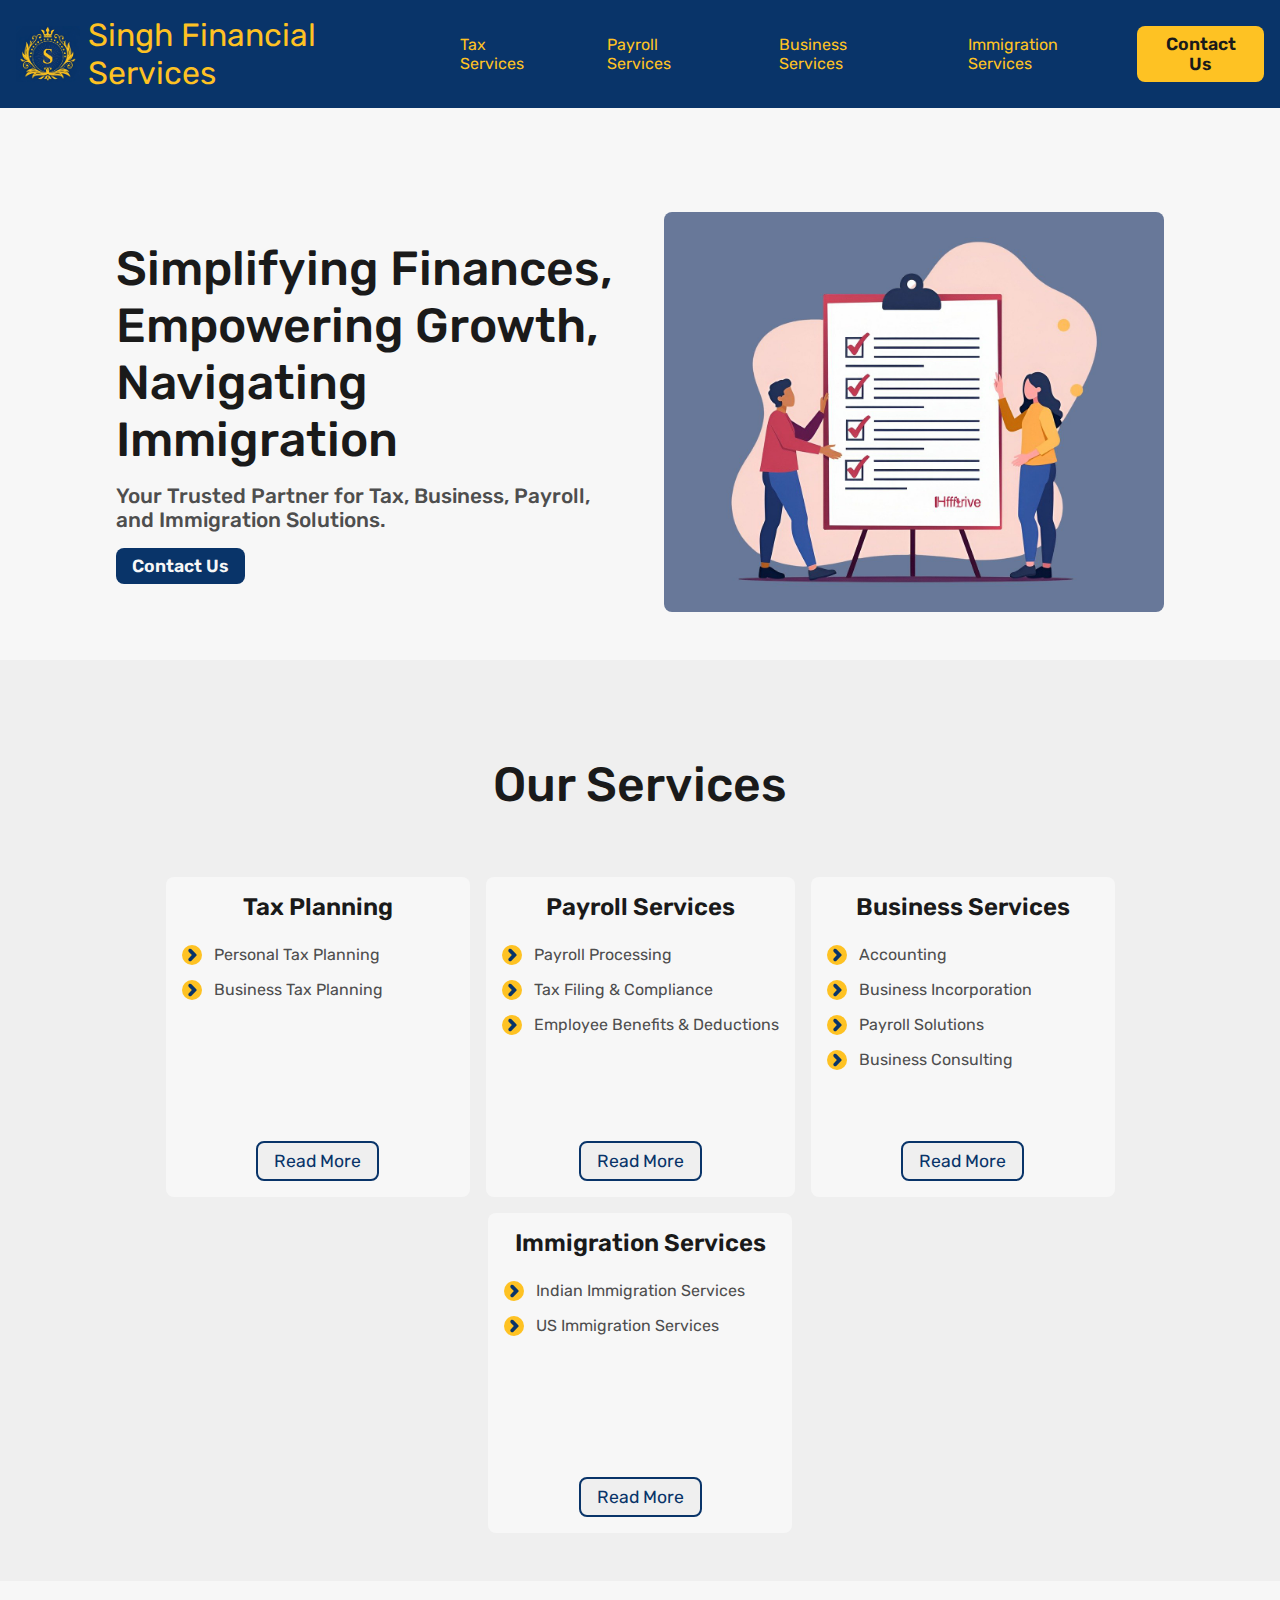
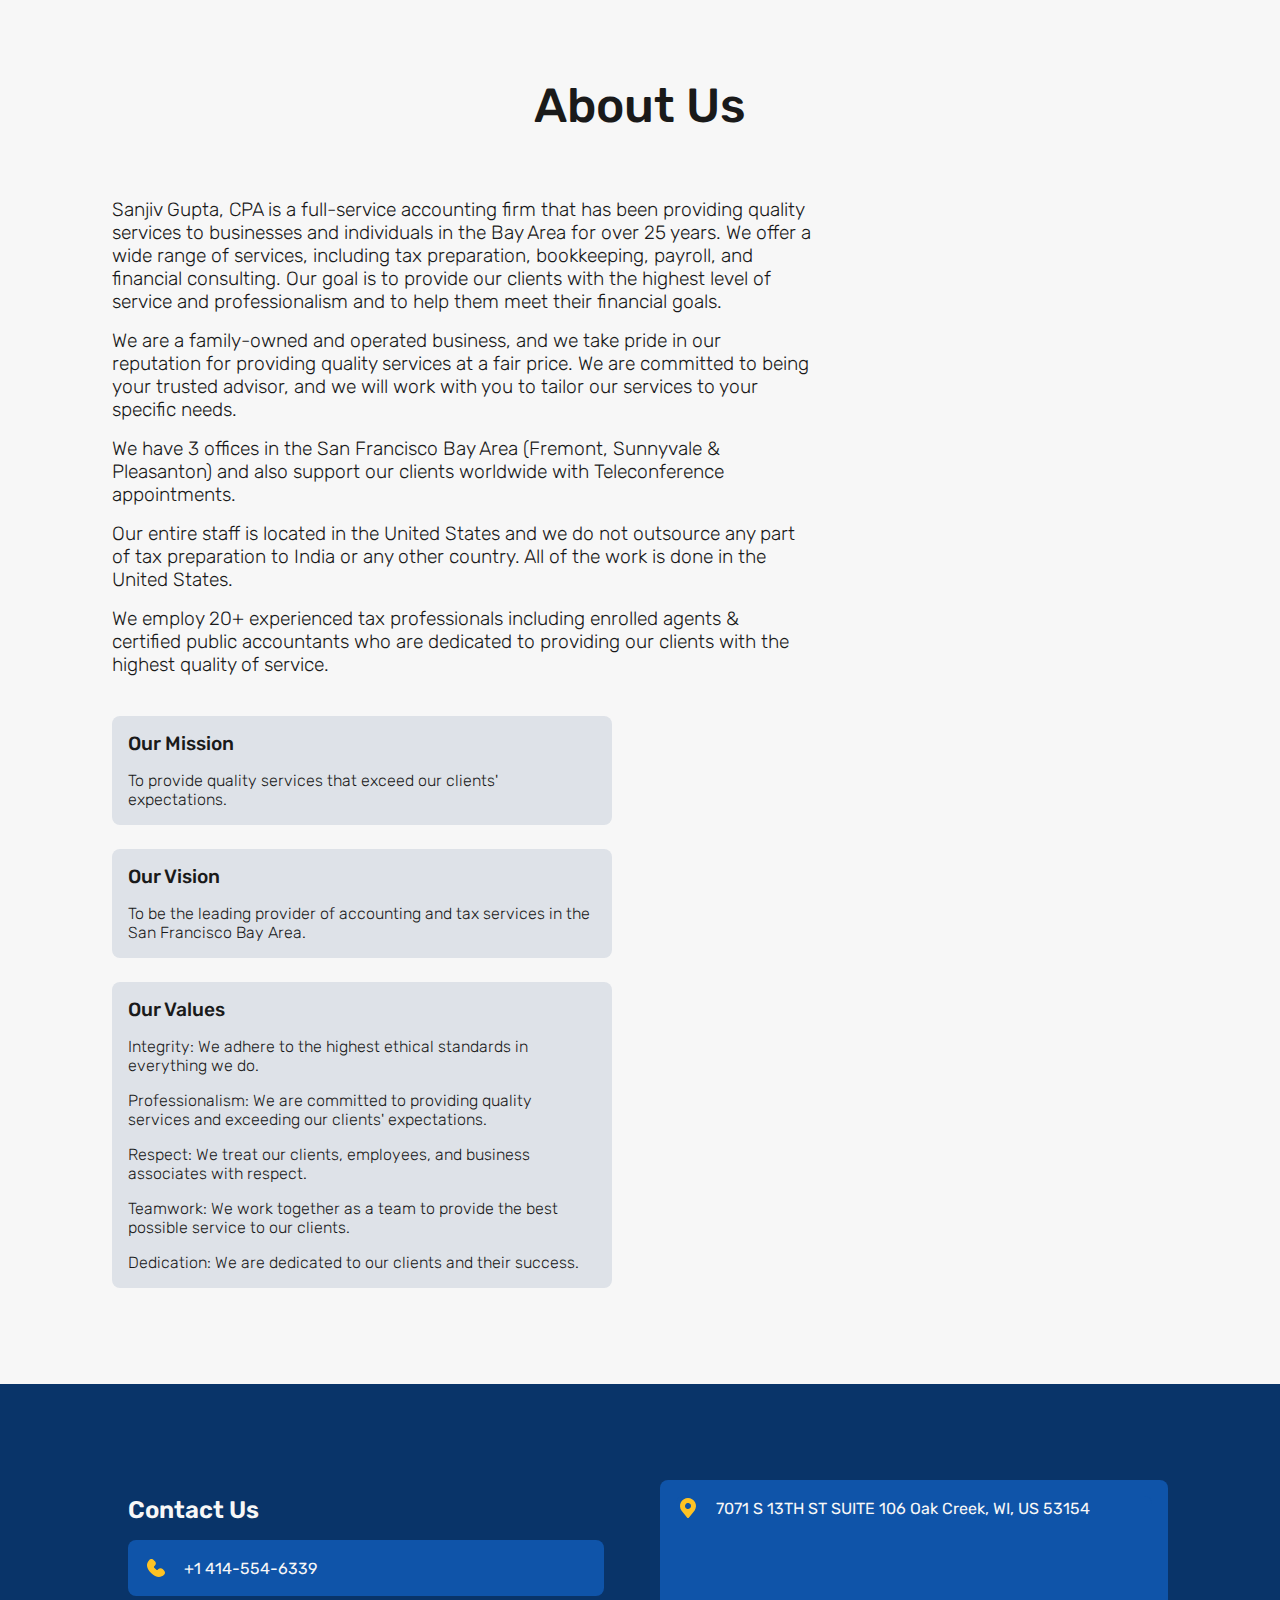
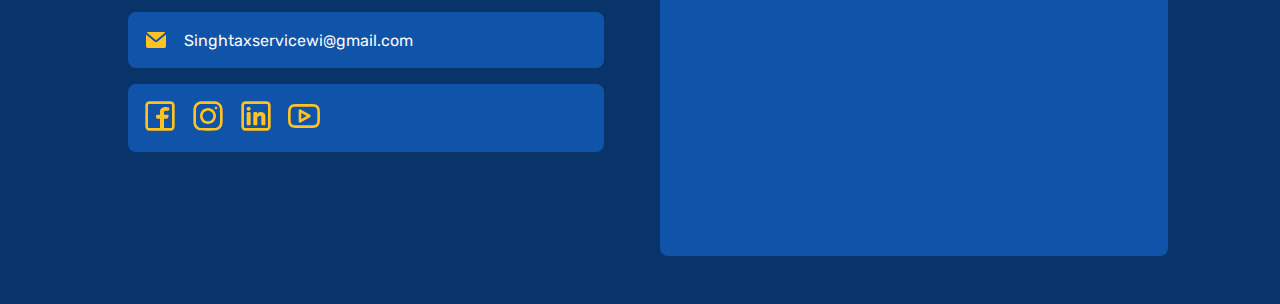
<file: index.html>
<!DOCTYPE html>
<html lang="en">
<head>
    <meta charset="UTF-8">
    <meta name="viewport" content="width=device-width, initial-scale=1.0">
    <link rel="stylesheet" type="text/css" href="./styles/main.css">
    <link rel="stylesheet" type="text/css" href="./styles/navbar.css">
    <link rel="stylesheet" type="text/css" href="./styles/footer.css">
    <link rel="stylesheet" type="text/css" href="./styles/home.css">
    <title>Singh Financial Services</title>
</head>
<body>
    <nav class=" bg-brand-blue flex items-center justify-between p-4">
        <!-- <div class="brand flex items-center">
            <a class="flex items-center gap-2 " href="./index.html">
                <img src="./assets/images/NavbarLogo.png" alt="SFS" class="logo h-full">
                <h1 class="text-brand-yellow">Singh Financial Services</h1>
            </a>
        </div>
        <ul class="pages flex">
            <li><a href="./taxes.html">Tax Services</a></li>
            <li>
                <a href="./payroll.html">Payroll Services</a>
            </li>
            <li><a href="./business.html">Business Services</a></li>
            <li><a href="./immigration.html">Immigration Services</a></li>
        </ul> -->
        <div class="brand flex items-center desktop">
            <a class="flex items-center gap-2" href="./index.html">
                <img src="./assets/images/NavbarLogo.png" alt="SFS" class="logo h-full">
                <h1 class="text-brand-yellow">Singh Financial Services</h1>
            </a>
        </div>
        <div class="hamburger">
            <img src="./assets/images/hamburger.svg" alt="menu">
        </div>
        <ul class="pages flex">
            <li><a href="./taxes.html">Tax Services</a></li>
            <li><a href="./payroll.html">Payroll Services</a></li>
            <li><a href="./business.html">Business Services</a></li>
            <li><a href="./immigration.html">Immigration Services</a></li>
        </ul>
        <div class="contact">
            <a href="#footer"><button class="btn-primary">Contact Us</button></a>
        </div>
    </nav>
    <main class="bg-off-white">
        <section class="">
            <div class="hero">

                <div class="hero-container">
                    <h2>Simplifying Finances, Empowering Growth, Navigating Immigration</h2>
                    <h3>Your Trusted Partner for Tax, Business, Payroll, and Immigration Solutions.</h3>
                    <a href="#footer"><button class="btn-secondary">Contact Us</button></a>
                </div>
                <div class="hero-image">
                    <img src="./assets/1.jpg" alt="hero">
                </div>
            </div>
        </section>
        <section class="bg-light-gray">
            <div class="services">
                <div class="title">
                    <h2>Our Services</h2>
                </div>
                <div class="allServices">
                    <div class="service">
                        <div class="title">
                            <h3>Tax Planning</h3>
                        <div class="description">
                            <div class="point">
                                <img src='./assets/images/pointer.svg' alt=''> <p>Personal Tax Planning</p>
                            </div>
                            <div class="point">
                                <img src='./assets/images/pointer.svg' alt=''> <p>Business Tax Planning</p>
                            </div>
                        </div>
                    </div>
                        <a href="./taxes.html"><button class="btn-outline">Read More</button></a>
                    </div>
                    <div class="service">
                        <div class="title">
                            <h3>Payroll Services</h3>
                        <div class="description">
                            <div class="point">
                                <img src='./assets/images/pointer.svg' alt=''> <p>Payroll Processing</p>
                            </div>
                            <div class="point">
                                <img src='./assets/images/pointer.svg' alt=''> <p>Tax Filing & Compliance</p>
                            </div>
                            <div class="point">
                                <img src='./assets/images/pointer.svg' alt=''><p>Employee Benefits & Deductions</p>
                            </div>
                        </div>
                            
                        </div>
                        <a href="./payroll.html"><button class="btn-outline">Read More</button></a>
                    </div>
                    <div class="service">
                        <div class="title">
                            <h3>Business Services</h3>
                        <div class="description">
                            <div class="point">
                                <img src='./assets/images/pointer.svg' alt=''> <p>Accounting</p>
                            </div>
                            <div class="point">
                                <img src='./assets/images/pointer.svg' alt=''> <p>Business Incorporation</p>
                            </div>
                            <div class="point">
                                <img src='./assets/images/pointer.svg' alt=''> <p>Payroll Solutions</p>
                            </div>
                            <div class="point">
                                <img src='./assets/images/pointer.svg' alt=''> <p>Business Consulting</p>
                            </div>
                        </div>
                    </div>
                    <a href="./business.html"><button class="btn-outline">Read More</button></a>
                    </div>
                    <div class="service">
                        <div class="title">
                            <h3>Immigration Services</h3>
                        <div class="description">
                            <div class="point">
                                <img src='./assets/images/pointer.svg' alt=''> <p>Indian Immigration Services</p>
                            </div>
                            <div class="point">
                                <img src='./assets/images/pointer.svg' alt=''> <p>US Immigration Services</p>
                            </div>
                        </div>
                    </div>
                    <a href="./immigration.html"><button class="btn-outline">Read More</button></a>
                    </div>
                </div>
            </div>
        </section>
        <section>
            <div class="aboutUs">
                <div class="title">
                    <h2>About Us</h2>
                </div>
                <div class="description">   
                    <div class="points">
                        <p class="point">Sanjiv Gupta, CPA is a full-service accounting firm that has been providing quality services to businesses and individuals in the Bay Area for over 25 years. We offer a wide range of services, including tax preparation, bookkeeping, payroll, and financial consulting. Our goal is to provide our clients with the highest level of service and professionalism and to help them meet their financial goals.</p>
                        <p class="point">We are a family-owned and operated business, and we take pride in our reputation for providing quality services at a fair price. We are committed to being your trusted advisor, and we will work with you to tailor our services to your specific needs. </p>
                        <p class="point">We have 3 offices in the San Francisco Bay Area (Fremont, Sunnyvale & Pleasanton) and also support our clients worldwide with Teleconference appointments.</p>
                        <p class="point">Our entire staff is located in the United States and we do not outsource any part of tax preparation to India or any other country. All of the work is done in the United States.</p>
                        <p class="point">We employ 20+ experienced tax professionals including enrolled agents & certified public accountants who are dedicated to providing our clients with the highest quality of service. </p>
                    </div>
                    <div class="statements">
                        <div class="statement">
                            <h5>Our Mission</h5>
                            <p>To provide quality services that exceed our clients' expectations.</p>
                        </div>
                        <div class="statement">
                            <h5>Our Vision</h5>
                            <p>To be the leading provider of accounting and tax services in the San Francisco Bay Area.</p>
                        </div>
                        <div class="statement">
                            <h5>Our Values</h5>
                            <p>Integrity: We adhere to the highest ethical standards in everything we do.</p>
                            <p>Professionalism: We are committed to providing quality services and exceeding our clients' expectations.</p>
                            <p>Respect: We treat our clients, employees, and business associates with respect.</p>
                            <p>Teamwork: We work together as a team to provide the best possible service to our clients.</p>
                            <p>Dedication: We are dedicated to our clients and their success.</p>
                        </div>
                        
                    </div>
                </div>
            </div>
        </section>
        <footer id="footer">
            <div class="footer">
                <div class="left">
                    <h3>Contact Us</h3>
                    <div class="contact-details">
                        <div class="contact-details-phone">
                            <img src="./assets/images/phone.svg" alt="">
                            <p>+1 414-554-6339</p>
                        </div>
                        <div class="contact-details-email">
                            <img src="./assets/images/email.svg" alt="">
                            <p>Singhtaxservicewi@gmail.com</p>
                        </div>
                        <div class="contact-details-social">
                            <a href="https://www.facebook.com/profile.php?id=100046954314841&mibextid=wwXIfr&rdid=v6dQt0nwb8Odt77y&share_url=https%3A%2F%2Fwww.facebook.com%2Fshare%2F1B2xrr4mcH%2F%3Fmibextid%3DwwXIfr"><img src="./assets/images/facebook.svg" alt=""></a>
                            <a href="https://www.instagram.com/singhtaxservice/"><img src="./assets/images/instagram.svg" alt=""></a>
                            <a href=""><img src="./assets/images/linkedin.svg" alt=""></a>
                            <a href=""><img src="./assets/images/youtube.svg" alt=""></a>
                        </div>
                    </div>
                </div>
                <div class="right">
                    <div class="location-details">
                        <div class="location-details-address">
                            <img src="./assets/images/location.svg" alt="">
                            <p>7071 S 13TH ST SUITE 106 Oak Creek, WI, US 53154</p>
                        </div>
                        <div class="location-details-map">
                            <iframe src="https://www.google.com/maps/embed?pb=!1m18!1m12!1m3!1d2917.9650542477143!2d-87.92473502347765!3d43.00007039442745!2m3!1f0!2f0!3f0!3m2!1i1024!2i768!4f13.1!3m3!1m2!1s0x880517586e00cb1b%3A0xc80be79d4dec7f6f!2s2454%20S%209th%20St%20A%2C%20Milwaukee%2C%20WI%2053215%2C%20USA!5e0!3m2!1sen!2sin!4v1736276022218!5m2!1sen!2sin" width="100%" height="300" style="border:0;" allowfullscreen="" loading="lazy" referrerpolicy="no-referrer-when-downgrade"></iframe>
                        </div>
                    </div>
                </div>
            </div>
        </footer>
    </main>
    <script src="./script.js"></script>
</body>
</html>
</file>
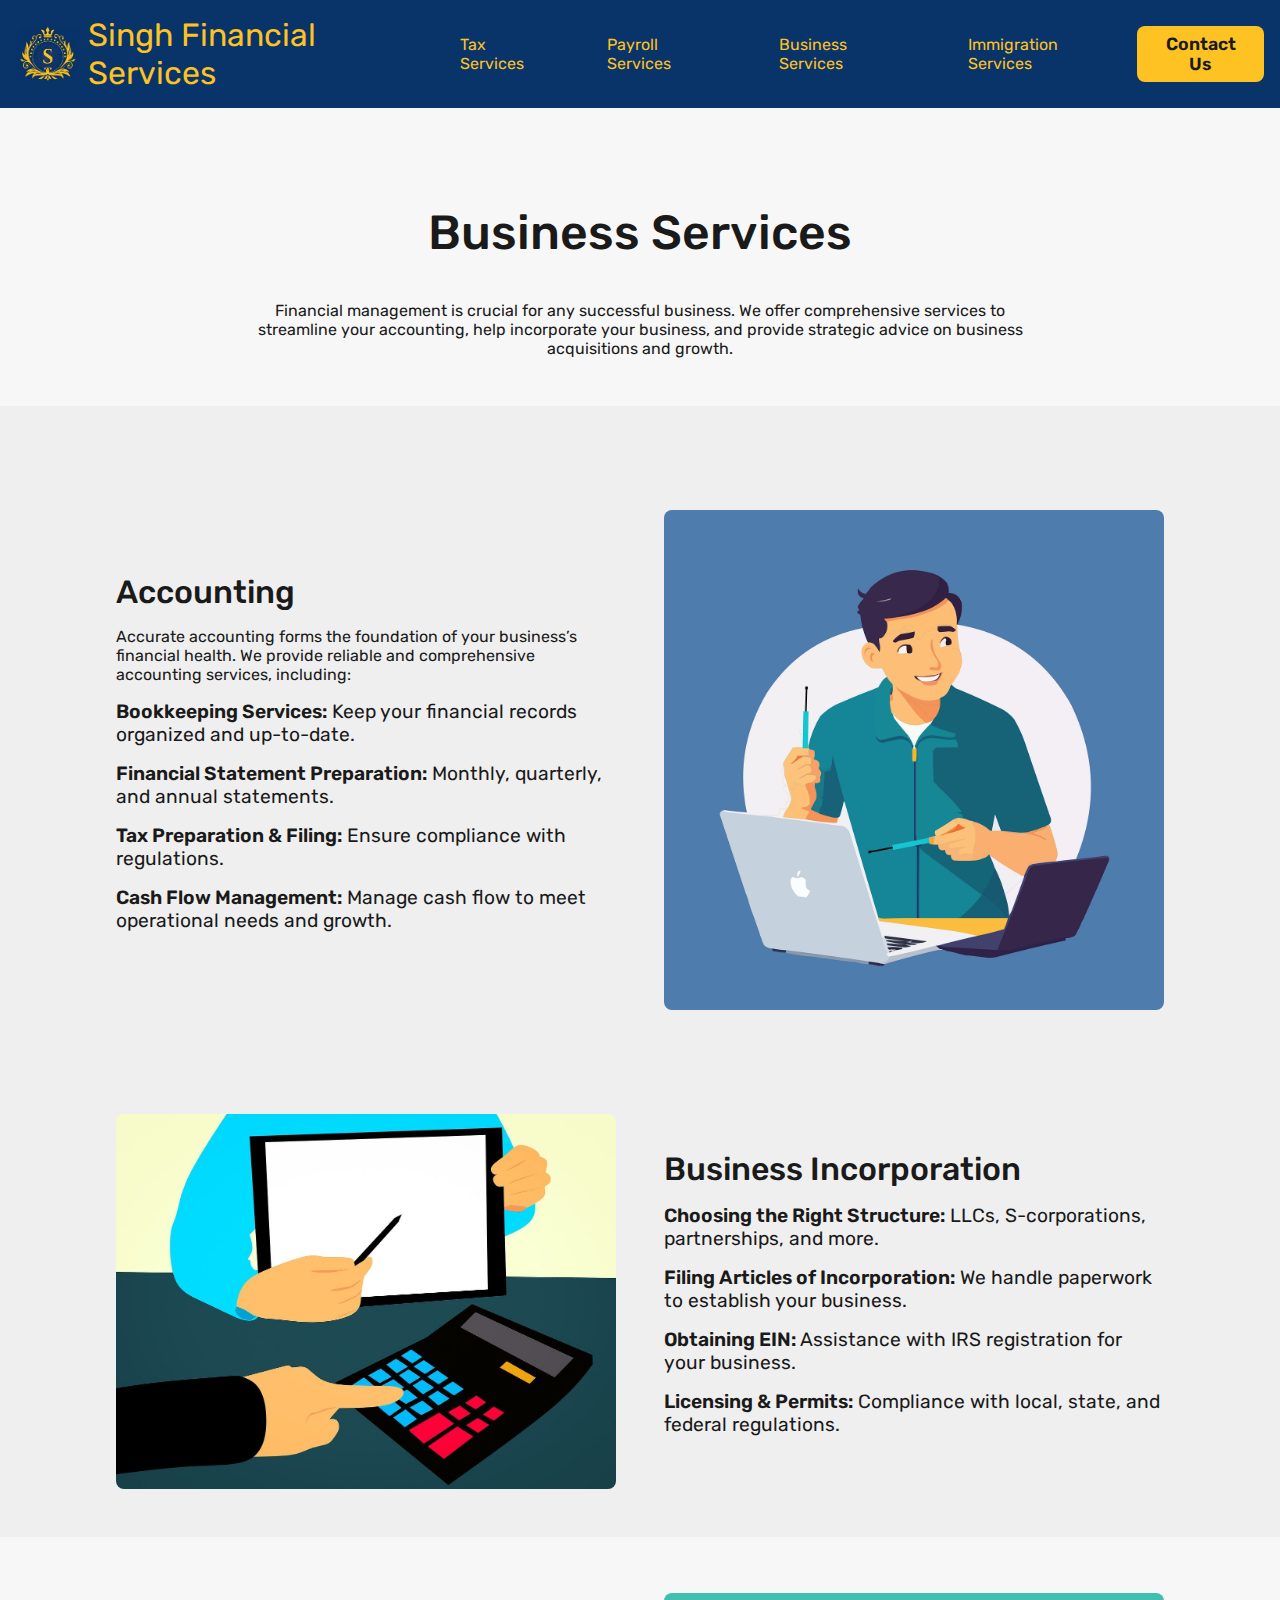
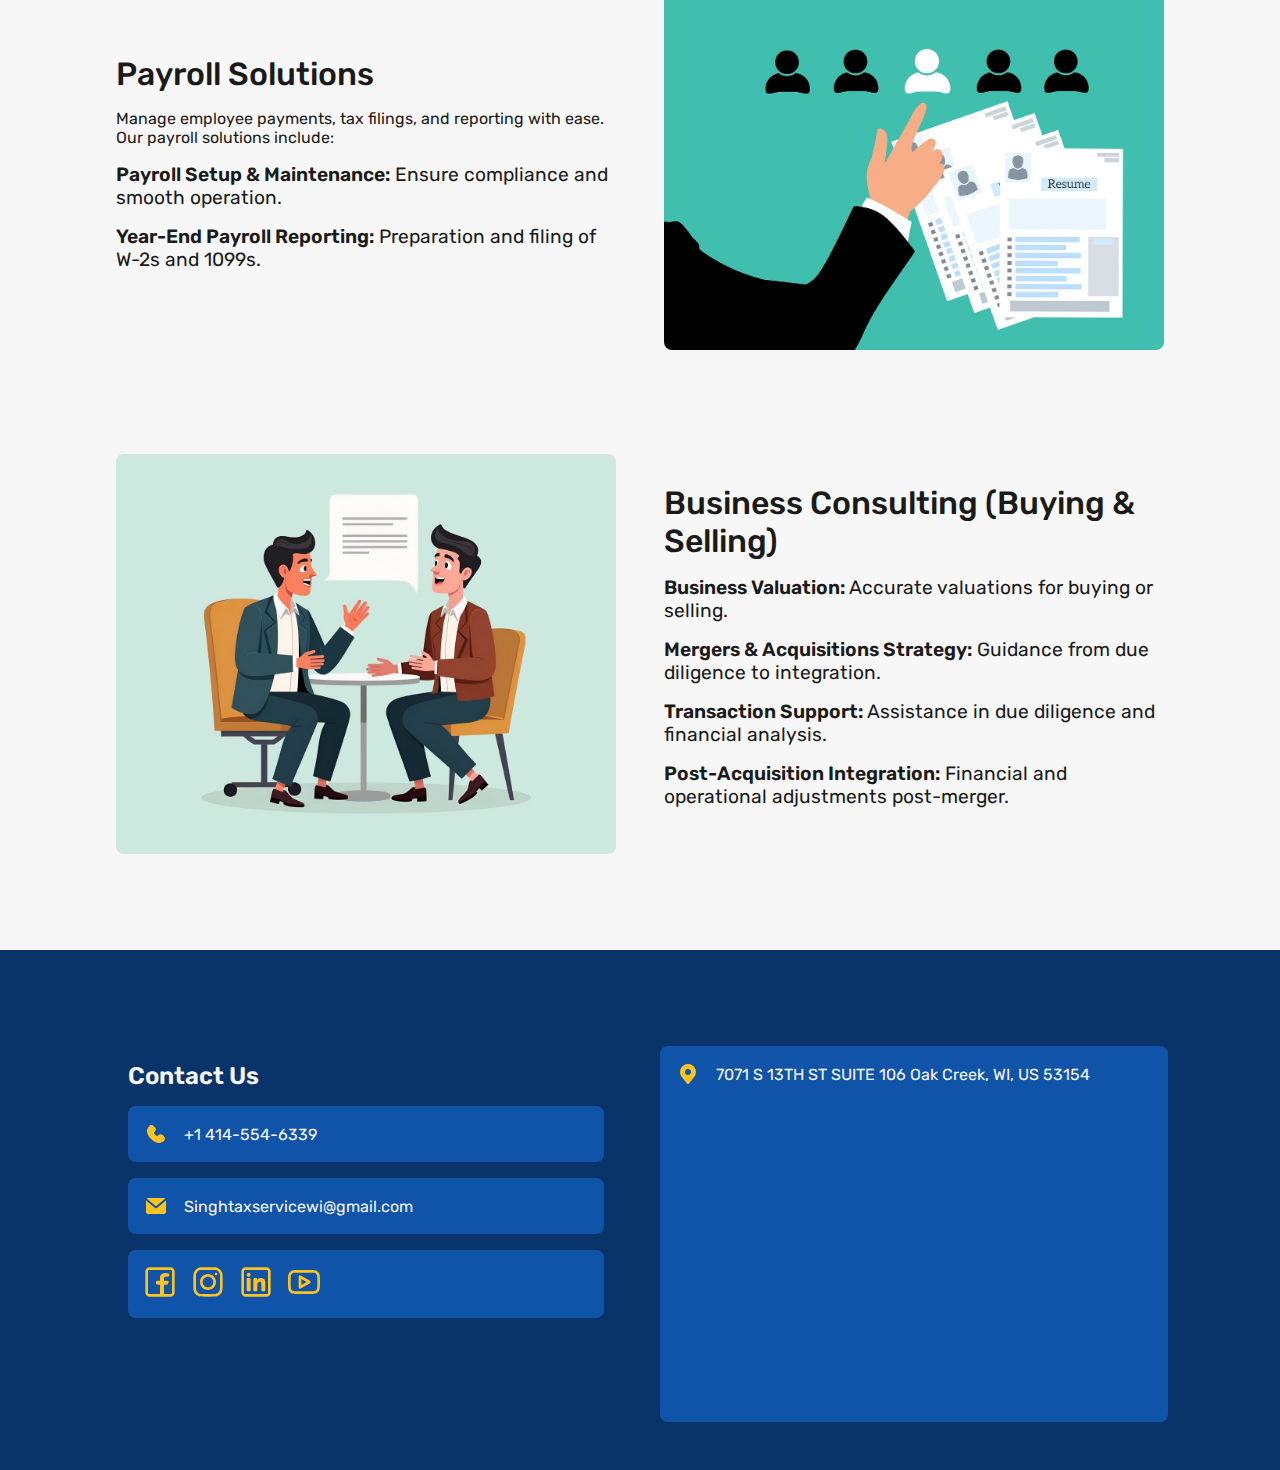
<file: business.html>
<!DOCTYPE html>
<html lang="en">
<head>
    <meta charset="UTF-8">
    <meta name="viewport" content="width=device-width, initial-scale=1.0">
    <link rel="stylesheet" type="text/css" href="./styles/main.css">
    <link rel="stylesheet" type="text/css" href="./styles/navbar.css">
    <link rel="stylesheet" type="text/css" href="./styles/footer.css">
    <link rel="stylesheet" type="text/css" href="./styles/business.css">
    <title>Business Services</title>
</head>
<body>
    <nav class=" bg-brand-blue flex items-center justify-between p-4">
        <!-- <div class="brand flex items-center">
            <a class="flex items-center gap-2 " href="./index.html">
                <img src="./assets/images/NavbarLogo.png" alt="SFS" class="logo h-full">
                <h1 class="text-brand-yellow">Singh Financial Services</h1>
            </a>
        </div>
        <ul class="pages flex">
            <li><a href="./taxes.html">Tax Services</a></li>
            <li>
                <a href="./payroll.html">Payroll Services</a>
            </li>
            <li><a href="./business.html">Business Services</a></li>
            <li><a href="./immigration.html">Immigration Services</a></li>
        </ul> -->
        <div class="brand flex items-center desktop">
            <a class="flex items-center gap-2" href="./index.html">
                <img src="./assets/images/NavbarLogo.png" alt="SFS" class="logo h-full">
                <h1 class="text-brand-yellow">Singh Financial Services</h1>
            </a>
        </div>
        <div class="hamburger">
            <img src="./assets/images/hamburger.svg" alt="menu">
        </div>
        <ul class="pages flex">
            <li><a href="./taxes.html">Tax Services</a></li>
            <li><a href="./payroll.html">Payroll Services</a></li>
            <li><a href="./business.html">Business Services</a></li>
            <li><a href="./immigration.html">Immigration Services</a></li>
        </ul>
        <div class="contact">
            <a href="#footer"><button class="btn-primary">Contact Us</button></a>
        </div>
    </nav>
    <main class="bg-off-white">
        <section class="">
            <div class="business">
                <div class="title">
                    <h2>Business Services</h2>
                </div>
                <div class="description">   
                    <p>Financial management is crucial for any successful business. We offer comprehensive services to streamline your accounting, help incorporate your business, and provide strategic advice on business acquisitions and growth.</p>
                </div>
            </div>
        </section>
        <section class="bg-light-gray">
            <div class="personal">
                <div class="content">
                    <h3>Accounting</h3>
                    <div class="description">   
                        <p>Accurate accounting forms the foundation of your business’s financial health. We provide reliable and comprehensive accounting services, including:</p>
                    </div>
                    <ul>
                        <li><span class="bold">Bookkeeping Services:</span> Keep your financial records organized and up-to-date.</li>
                        <li><span class="bold">Financial Statement Preparation:</span> Monthly, quarterly, and annual statements.</li>
                        <li><span class="bold">Tax Preparation & Filing:</span> Ensure compliance with regulations.</li>
                        <li><span class="bold">Cash Flow Management:</span> Manage cash flow to meet operational needs and growth.</li>
                    </ul>
                </div>
                <div class="image">
                    <img src="./assets/business-1.png" alt="Accounting">
                </div>
            </div>
            <div class="personal-options">
                <div class="image">
                    <img src="./assets/business-2.jpg" alt="Business Incorporation">
                </div>
                <div class="content">
                    <h3>Business Incorporation</h3>
                    <ul>
                        <li><span class="bold">Choosing the Right Structure:</span> LLCs, S-corporations, partnerships, and more.</li>
                        <li><span class="bold">Filing Articles of Incorporation:</span> We handle paperwork to establish your business.</li>
                        <li><span class="bold">Obtaining EIN:</span> Assistance with IRS registration for your business.</li>
                        <li><span class="bold">Licensing & Permits:</span> Compliance with local, state, and federal regulations.</li>
                    </ul>
                </div>
            </div>
        </section>
        <section class="bg-off-white">
            <div class="consulting">
                <div class="content">
                    <h3>Payroll Solutions</h3>
                    <div class="description">
                        <p>Manage employee payments, tax filings, and reporting with ease. Our payroll solutions include:</p>
                    </div>
                    <ul>
                        <li><span class="bold">Payroll Setup & Maintenance:</span> Ensure compliance and smooth operation.</li>
                        <li><span class="bold">Year-End Payroll Reporting:</span> Preparation and filing of W-2s and 1099s.</li>
                    </ul>
                </div>
                <div class="image">
                    <img src="./assets/business-3.jpg" alt="Payroll Solutions">
                </div>
            </div>
            <div class="business-options">
                <div class="image">
                    <img src="./assets/business-4.jpg" alt="Business Consulting">
                </div>
                <div class="content">
                    <h3>Business Consulting (Buying & Selling)</h3>
                    <ul>
                        <li><span class="bold">Business Valuation:</span> Accurate valuations for buying or selling.</li>
                        <li><span class="bold">Mergers & Acquisitions Strategy:</span> Guidance from due diligence to integration.</li>
                        <li><span class="bold">Transaction Support:</span> Assistance in due diligence and financial analysis.</li>
                        <li><span class="bold">Post-Acquisition Integration:</span> Financial and operational adjustments post-merger.</li>
                    </ul>
                </div>
            </div>
        </section>
        <footer id="footer">
            <div class="footer">
                <div class="left">
                    <h3>Contact Us</h3>
                    <div class="contact-details">
                        <div class="contact-details-phone">
                            <img src="./assets/images/phone.svg" alt="">
                            <p>+1 414-554-6339</p>
                        </div>
                        <div class="contact-details-email">
                            <img src="./assets/images/email.svg" alt="">
                            <p>Singhtaxservicewi@gmail.com</p>
                        </div>
                        <div class="contact-details-social">
                            <a href="https://www.facebook.com/profile.php?id=100046954314841&mibextid=wwXIfr&rdid=v6dQt0nwb8Odt77y&share_url=https%3A%2F%2Fwww.facebook.com%2Fshare%2F1B2xrr4mcH%2F%3Fmibextid%3DwwXIfr"><img src="./assets/images/facebook.svg" alt=""></a>
                            <a href="https://www.instagram.com/singhtaxservice/"><img src="./assets/images/instagram.svg" alt=""></a>
                            <a href=""><img src="./assets/images/linkedin.svg" alt=""></a>
                            <a href=""><img src="./assets/images/youtube.svg" alt=""></a>
                        </div>
                    </div>
                </div>
                <div class="right">
                    <div class="location-details">
                        <div class="location-details-address">
                            <img src="./assets/images/location.svg" alt="">
                            <p>7071 S 13TH ST SUITE 106 Oak Creek, WI, US 53154</p>
                        </div>
                        <div class="location-details-map">
                            <iframe src="https://www.google.com/maps/embed?pb=!1m18!1m12!1m3!1d2917.9650542477143!2d-87.92473502347765!3d43.00007039442745!2m3!1f0!2f0!3f0!3m2!1i1024!2i768!4f13.1!3m3!1m2!1s0x880517586e00cb1b%3A0xc80be79d4dec7f6f!2s2454%20S%209th%20St%20A%2C%20Milwaukee%2C%20WI%2053215%2C%20USA!5e0!3m2!1sen!2sin!4v1736276022218!5m2!1sen!2sin" width="100%" height="300" style="border:0;" allowfullscreen="" loading="lazy" referrerpolicy="no-referrer-when-downgrade"></iframe>
                        </div>
                    </div>
                </div>
            </div>
        </footer>
    </main>
    <script src="./script.js"></script>
</body>
</html>
</file>
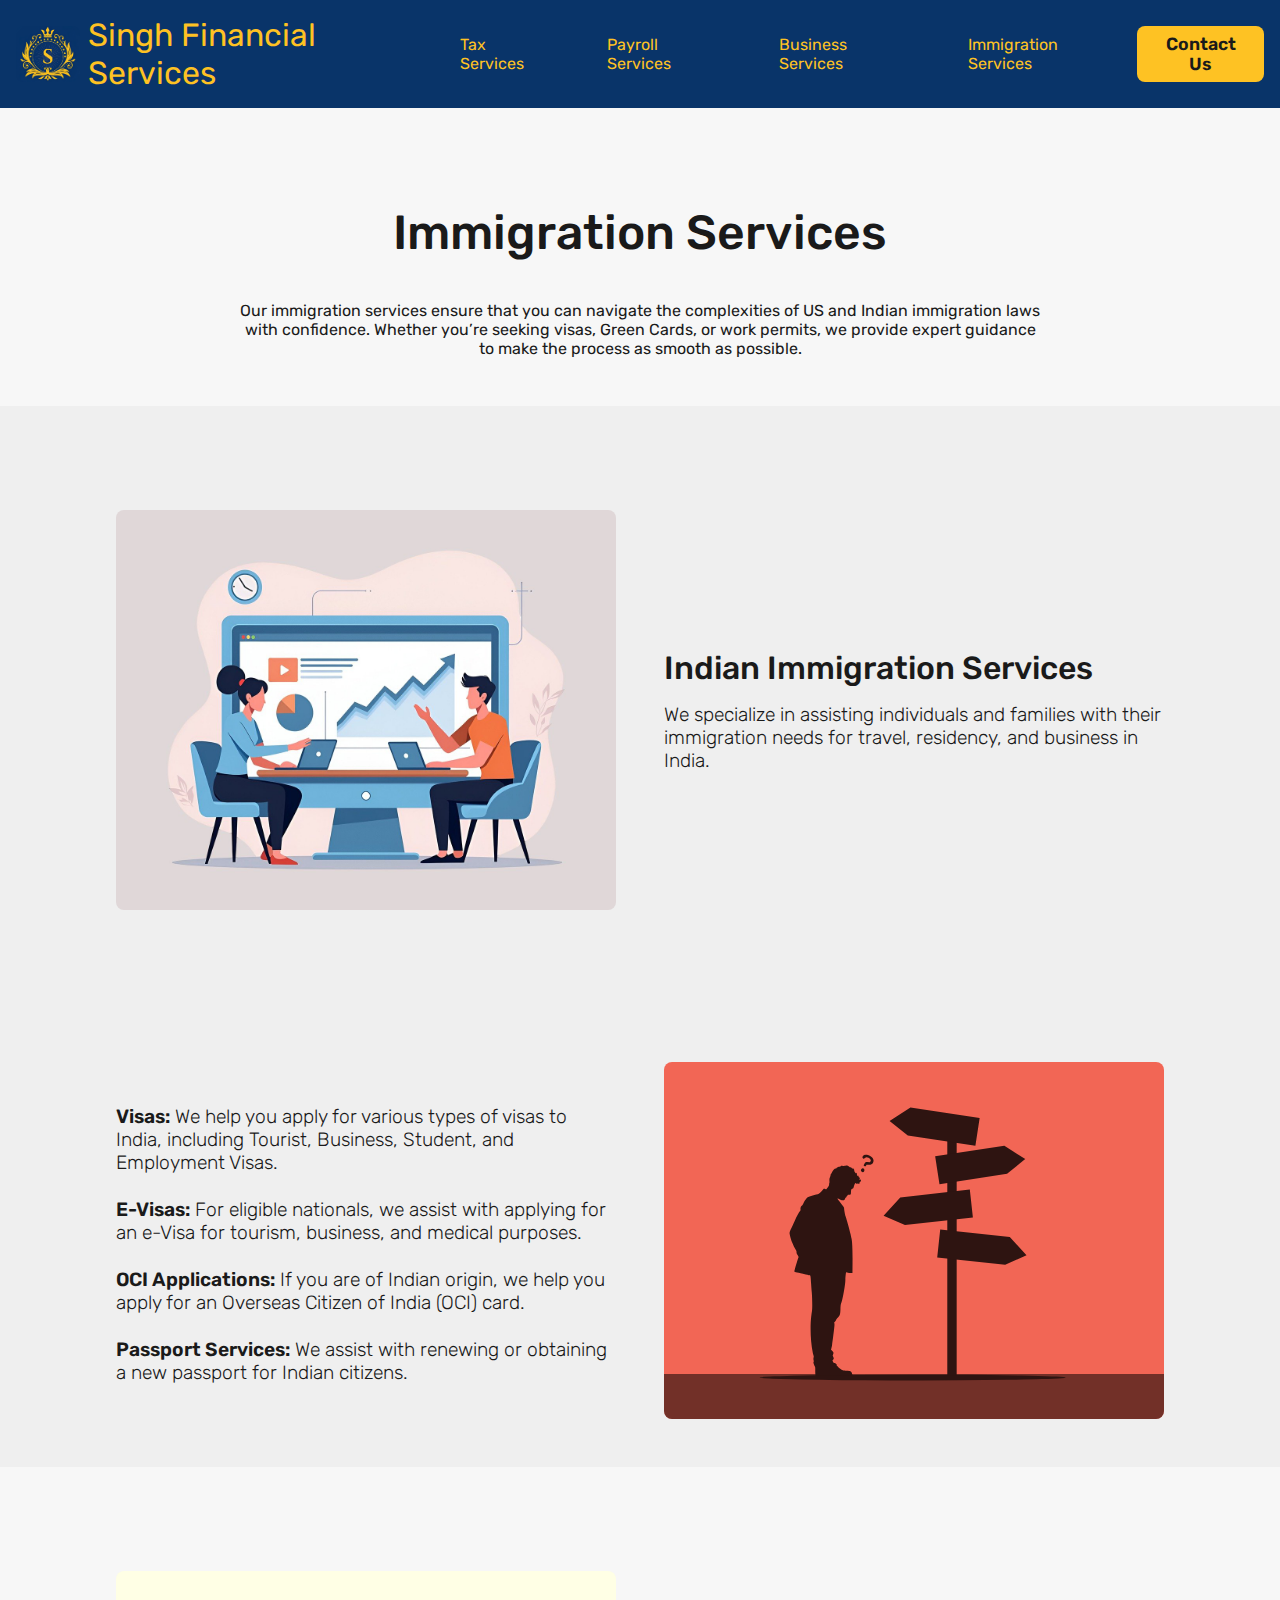
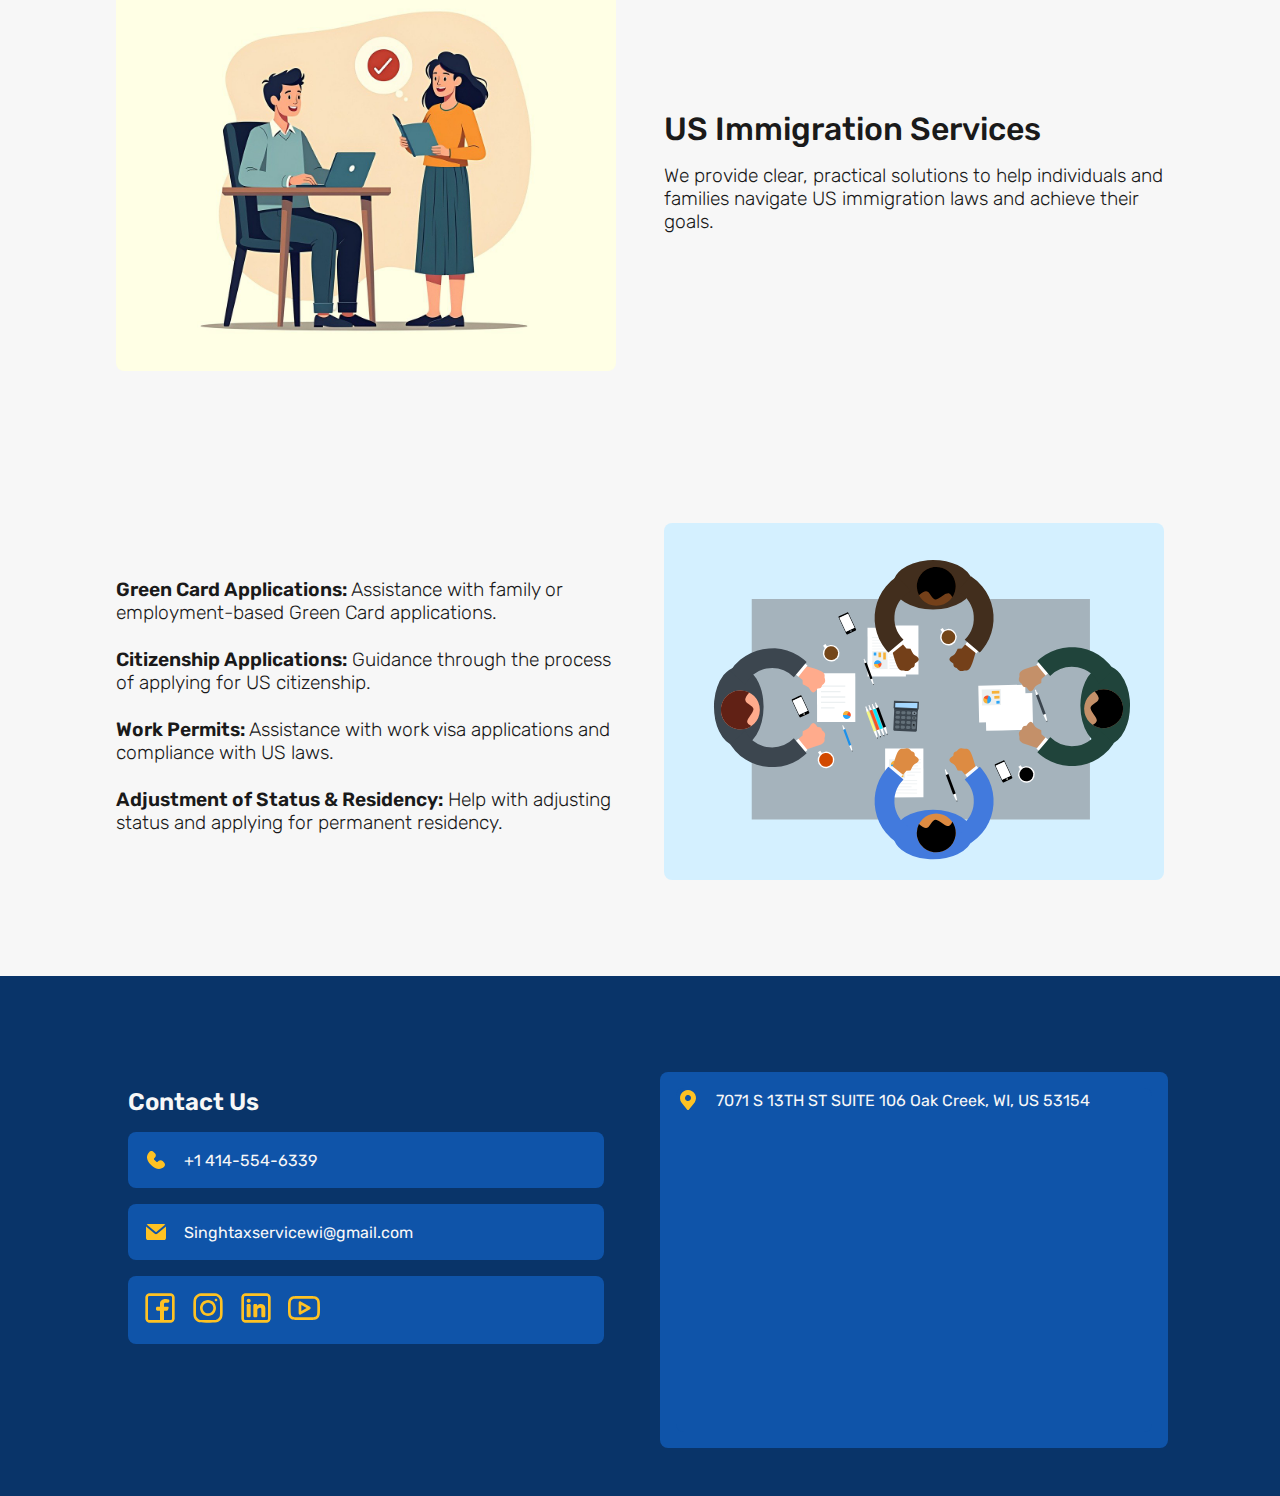
<file: immigration.html>
<!DOCTYPE html>
<html lang="en">
<head>
    <meta charset="UTF-8">
    <meta name="viewport" content="width=device-width, initial-scale=1.0">
    <link rel="stylesheet" type="text/css" href="./styles/main.css">
    <link rel="stylesheet" type="text/css" href="./styles/navbar.css">
    <link rel="stylesheet" type="text/css" href="./styles/footer.css">
    <link rel="stylesheet" type="text/css" href="./styles/immigration.css">
    <title>Immigration Services</title>
</head>
<body>
    <nav class=" bg-brand-blue flex items-center justify-between p-4">
        <!-- <div class="brand flex items-center">
            <a class="flex items-center gap-2 " href="./index.html">
                <img src="./assets/images/NavbarLogo.png" alt="SFS" class="logo h-full">
                <h1 class="text-brand-yellow">Singh Financial Services</h1>
            </a>
        </div>
        <ul class="pages flex">
            <li><a href="./taxes.html">Tax Services</a></li>
            <li>
                <a href="./payroll.html">Payroll Services</a>
            </li>
            <li><a href="./business.html">Business Services</a></li>
            <li><a href="./immigration.html">Immigration Services</a></li>
        </ul> -->
        <div class="brand flex items-center desktop">
            <a class="flex items-center gap-2" href="./index.html">
                <img src="./assets/images/NavbarLogo.png" alt="SFS" class="logo h-full">
                <h1 class="text-brand-yellow">Singh Financial Services</h1>
            </a>
        </div>
        <div class="hamburger">
            <img src="./assets/images/hamburger.svg" alt="menu">
        </div>
        <ul class="pages flex">
            <li><a href="./taxes.html">Tax Services</a></li>
            <li><a href="./payroll.html">Payroll Services</a></li>
            <li><a href="./business.html">Business Services</a></li>
            <li><a href="./immigration.html">Immigration Services</a></li>
        </ul>
        <div class="contact">
            <a href="#footer"><button class="btn-primary">Contact Us</button></a>
        </div>
    </nav>
    <main class="bg-off-white">
        <section class="">
            <div class="immigration">
                <div class="title">
                    <h2>Immigration Services</h2>
                </div>
                <div class="description">   
                    <p>Our immigration services ensure that you can navigate the complexities of US and Indian immigration laws with confidence. Whether you’re seeking visas, Green Cards, or work permits, we provide expert guidance to make the process as smooth as possible.</p>
                </div>
            </div>
        </section>
        <section class="bg-light-gray">
            <div class="personal">
                <div class="image">
                    <img src="./assets/immigration-1.jpg" alt="Indian Immigration Services">
                </div>
                <div class="content">
                    <h3>Indian Immigration Services</h3>
                    <div class="description">   
                        <p>We specialize in assisting individuals and families with their immigration needs for travel, residency, and business in India.</p>
                    </div>
                </div>
            </div>
            <div class="personal-options">
                
                <div class="content">
                    <div class="option">
                        <p><span class="bold">Visas:</span> We help you apply for various types of visas to India, including Tourist, Business, Student, and Employment Visas.</p>
                    </div>
                    <div class="option">
                        <p><span class="bold">E-Visas:</span> For eligible nationals, we assist with applying for an e-Visa for tourism, business, and medical purposes.</p>
                    </div>
                    <div class="option">
                        <p><span class="bold">OCI Applications:</span> If you are of Indian origin, we help you apply for an Overseas Citizen of India (OCI) card.</p>
                    </div>
                    <div class="option">
                        <p><span class="bold">Passport Services:</span> We assist with renewing or obtaining a new passport for Indian citizens.</p>
                    </div>
                </div>
                <div class="image">
                    <img src="./assets/immigration-2.svg" alt="Indian Immigration Services">
                </div>
            </div>
        </section>
        <section class="bg-off-white">
            <div class="business">
                <div class="image">
                    <img src="./assets/immigration-3.jpg" alt="US Immigration Services">
                </div>
                <div class="content">
                    <h3>US Immigration Services</h3>
                    <div class="description">
                        <p>We provide clear, practical solutions to help individuals and families navigate US immigration laws and achieve their goals.</p>
                    </div>
                </div>
                
            </div>
            <div class="business-options">
                
                <div class="content">
                    <div class="option">
                        <p><span class="bold">Green Card Applications:</span> Assistance with family or employment-based Green Card applications.</p>
                    </div>
                    <div class="option">
                        <p><span class="bold">Citizenship Applications:</span> Guidance through the process of applying for US citizenship.</p>
                    </div>
                    <div class="option">
                        <p><span class="bold">Work Permits:</span> Assistance with work visa applications and compliance with US laws.</p>
                    </div>
                    <div class="option">
                        <p><span class="bold">Adjustment of Status & Residency:</span> Help with adjusting status and applying for permanent residency.</p>
                    </div>
                </div>
                <div class="image">
                    <img src="./assets/immigration-4.svg" alt="US Immigration Services">
                </div>
            </div>
        </section>
        <footer id="footer">
            <div class="footer">
                <div class="left">
                    <h3>Contact Us</h3>
                    <div class="contact-details">
                        <div class="contact-details-phone">
                            <img src="./assets/images/phone.svg" alt="">
                            <p>+1 414-554-6339</p>
                        </div>
                        <div class="contact-details-email">
                            <img src="./assets/images/email.svg" alt="">
                            <p>Singhtaxservicewi@gmail.com</p>
                        </div>
                        <div class="contact-details-social">
                            <a href="https://www.facebook.com/profile.php?id=100046954314841&mibextid=wwXIfr&rdid=v6dQt0nwb8Odt77y&share_url=https%3A%2F%2Fwww.facebook.com%2Fshare%2F1B2xrr4mcH%2F%3Fmibextid%3DwwXIfr"><img src="./assets/images/facebook.svg" alt=""></a>
                            <a href="https://www.instagram.com/singhtaxservice/"><img src="./assets/images/instagram.svg" alt=""></a>
                            <a href=""><img src="./assets/images/linkedin.svg" alt=""></a>
                            <a href=""><img src="./assets/images/youtube.svg" alt=""></a>
                        </div>
                    </div>
                </div>
                <div class="right">
                    <div class="location-details">
                        <div class="location-details-address">
                            <img src="./assets/images/location.svg" alt="">
                            <p>7071 S 13TH ST SUITE 106 Oak Creek, WI, US 53154</p>
                        </div>
                        <div class="location-details-map">
                            <iframe src="https://www.google.com/maps/embed?pb=!1m18!1m12!1m3!1d2917.9650542477143!2d-87.92473502347765!3d43.00007039442745!2m3!1f0!2f0!3f0!3m2!1i1024!2i768!4f13.1!3m3!1m2!1s0x880517586e00cb1b%3A0xc80be79d4dec7f6f!2s2454%20S%209th%20St%20A%2C%20Milwaukee%2C%20WI%2053215%2C%20USA!5e0!3m2!1sen!2sin!4v1736276022218!5m2!1sen!2sin" width="100%" height="300" style="border:0;" allowfullscreen="" loading="lazy" referrerpolicy="no-referrer-when-downgrade"></iframe>
                        </div>
                    </div>
                </div>
            </div>
        </footer>
    </main>
    <script src="./script.js"></script>
</body>
</html>
</file>
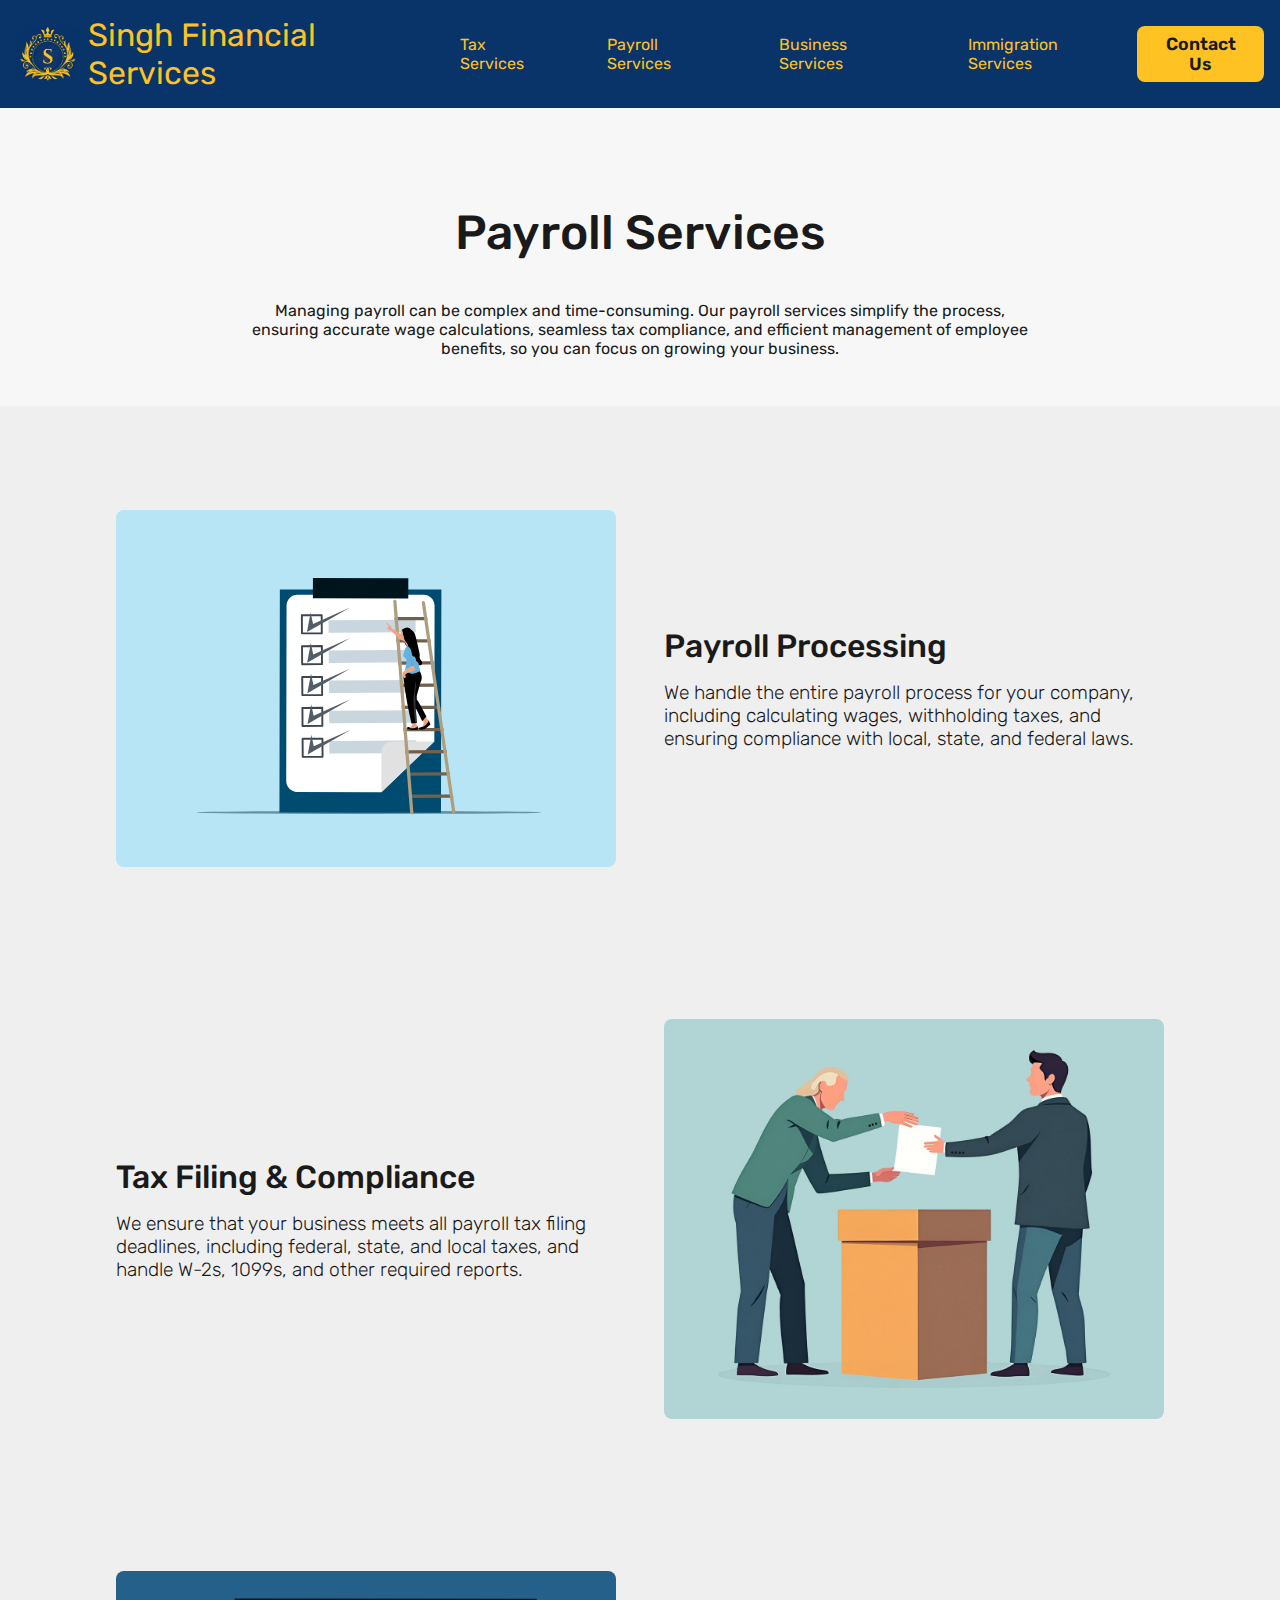
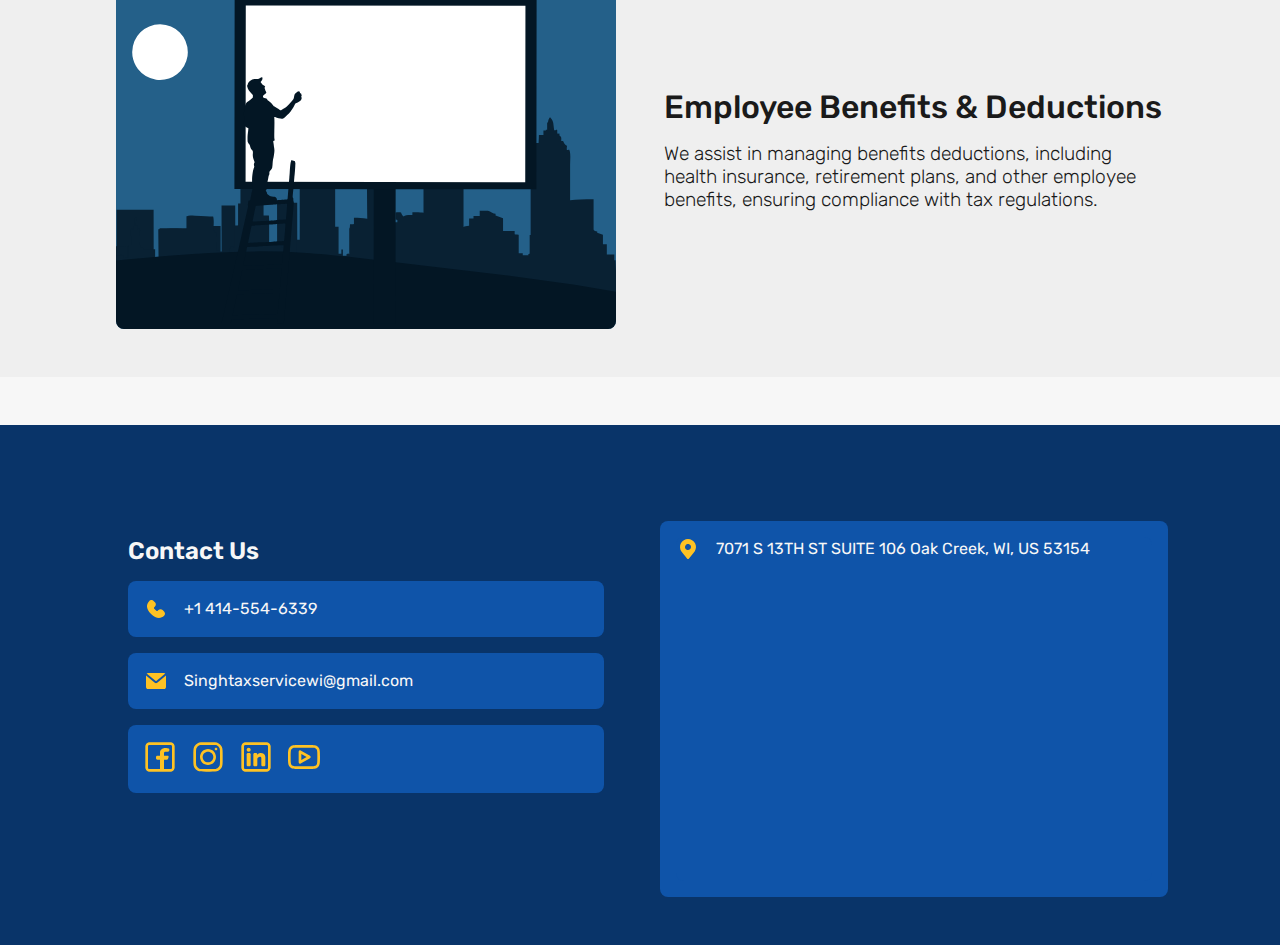
<file: payroll.html>
<!DOCTYPE html>
<html lang="en">
<head>
    <meta charset="UTF-8">
    <meta name="viewport" content="width=device-width, initial-scale=1.0">
    <link rel="stylesheet" type="text/css" href="./styles/main.css">
    <link rel="stylesheet" type="text/css" href="./styles/navbar.css">
    <link rel="stylesheet" type="text/css" href="./styles/footer.css">
    <link rel="stylesheet" type="text/css" href="./styles/payroll.css">
    <title>Payroll Services</title>
</head>
<body>
    <nav class=" bg-brand-blue flex items-center justify-between p-4">
        <!-- <div class="brand flex items-center">
            <a class="flex items-center gap-2 " href="./index.html">
                <img src="./assets/images/NavbarLogo.png" alt="SFS" class="logo h-full">
                <h1 class="text-brand-yellow">Singh Financial Services</h1>
            </a>
        </div>
        <ul class="pages flex">
            <li><a href="./taxes.html">Tax Services</a></li>
            <li>
                <a href="./payroll.html">Payroll Services</a>
            </li>
            <li><a href="./business.html">Business Services</a></li>
            <li><a href="./immigration.html">Immigration Services</a></li>
        </ul> -->
        <div class="brand flex items-center desktop">
            <a class="flex items-center gap-2" href="./index.html">
                <img src="./assets/images/NavbarLogo.png" alt="SFS" class="logo h-full">
                <h1 class="text-brand-yellow">Singh Financial Services</h1>
            </a>
        </div>
        <div class="hamburger">
            <img src="./assets/images/hamburger.svg" alt="menu">
        </div>
        <ul class="pages flex">
            <li><a href="./taxes.html">Tax Services</a></li>
            <li><a href="./payroll.html">Payroll Services</a></li>
            <li><a href="./business.html">Business Services</a></li>
            <li><a href="./immigration.html">Immigration Services</a></li>
        </ul>
        <div class="contact">
            <a href="#footer"><button class="btn-primary">Contact Us</button></a>
        </div>
    </nav>
    <main class="bg-off-white">
        <section class="">
            <div class="payroll">
                <div class="title">
                    <h2>Payroll Services</h2>
                </div>
                <div class="description">   
                    <p>Managing payroll can be complex and time-consuming. Our payroll services simplify the process, ensuring accurate wage calculations, seamless tax compliance, and efficient management of employee benefits, so you can focus on growing your business.</p>
                </div>
            </div>
        </section>
        <section class="bg-light-gray">
            <div class="service img-left">
                <div class="image">
                    <img src="./assets/payroll-1.svg" alt="taxes">
                </div>
                <div class="content">
                    <div class="title">
                        <h3>Payroll Processing</h3>
                    </div>
                    <div class="description">
                        <p>We handle the entire payroll process for your company, including calculating wages, withholding taxes, and ensuring compliance with local, state, and federal laws.</p>
                    </div>
                </div>
            </div>
            <div class="service img-right">
                <div class="image">
                    <img src="./assets/payroll-2.jpg" alt="taxes">
                </div>
                <div class="content">
                    <div class="title">
                        <h3>Tax Filing & Compliance</h3>
                    </div>
                    <div class="description">
                        <p>We ensure that your business meets all payroll tax filing deadlines, including federal, state, and local taxes, and handle W-2s, 1099s, and other required reports.</p>
                    </div>
                </div>
            </div>
            <div class="service img-left">
                <div class="image">
                    <img src="./assets/payroll-3.svg" alt="taxes">
                </div>
                <div class="content">
                    <div class="title">
                        <h3>Employee Benefits & Deductions</h3>
                    </div>
                    <div class="description">
                        <p>We assist in managing benefits deductions, including health insurance, retirement plans, and other employee benefits, ensuring compliance with tax regulations.</p>
                    </div>
                </div>
            </div>
        </section>
        <footer id="footer">
            <div class="footer">
                <div class="left">
                    <h3>Contact Us</h3>
                    <div class="contact-details">
                        <div class="contact-details-phone">
                            <img src="./assets/images/phone.svg" alt="">
                            <p>+1 414-554-6339</p>
                        </div>
                        <div class="contact-details-email">
                            <img src="./assets/images/email.svg" alt="">
                            <p>Singhtaxservicewi@gmail.com</p>
                        </div>
                        <div class="contact-details-social">
                            <a href="https://www.facebook.com/profile.php?id=100046954314841&mibextid=wwXIfr&rdid=v6dQt0nwb8Odt77y&share_url=https%3A%2F%2Fwww.facebook.com%2Fshare%2F1B2xrr4mcH%2F%3Fmibextid%3DwwXIfr"><img src="./assets/images/facebook.svg" alt=""></a>
                            <a href="https://www.instagram.com/singhtaxservice/"><img src="./assets/images/instagram.svg" alt=""></a>
                            <a href=""><img src="./assets/images/linkedin.svg" alt=""></a>
                            <a href=""><img src="./assets/images/youtube.svg" alt=""></a>
                        </div>
                    </div>
                </div>
                <div class="right">
                    <div class="location-details">
                        <div class="location-details-address">
                            <img src="./assets/images/location.svg" alt="">
                            <p>7071 S 13TH ST SUITE 106 Oak Creek, WI, US 53154</p>
                        </div>
                        <div class="location-details-map">
                            <iframe src="https://www.google.com/maps/embed?pb=!1m18!1m12!1m3!1d2917.9650542477143!2d-87.92473502347765!3d43.00007039442745!2m3!1f0!2f0!3f0!3m2!1i1024!2i768!4f13.1!3m3!1m2!1s0x880517586e00cb1b%3A0xc80be79d4dec7f6f!2s2454%20S%209th%20St%20A%2C%20Milwaukee%2C%20WI%2053215%2C%20USA!5e0!3m2!1sen!2sin!4v1736276022218!5m2!1sen!2sin" width="100%" height="300" style="border:0;" allowfullscreen="" loading="lazy" referrerpolicy="no-referrer-when-downgrade"></iframe>
                        </div>
                    </div>
                </div>
            </div>
        </footer>
    </main>
    <script src="./script.js"></script>
</body>
</html>
</file>
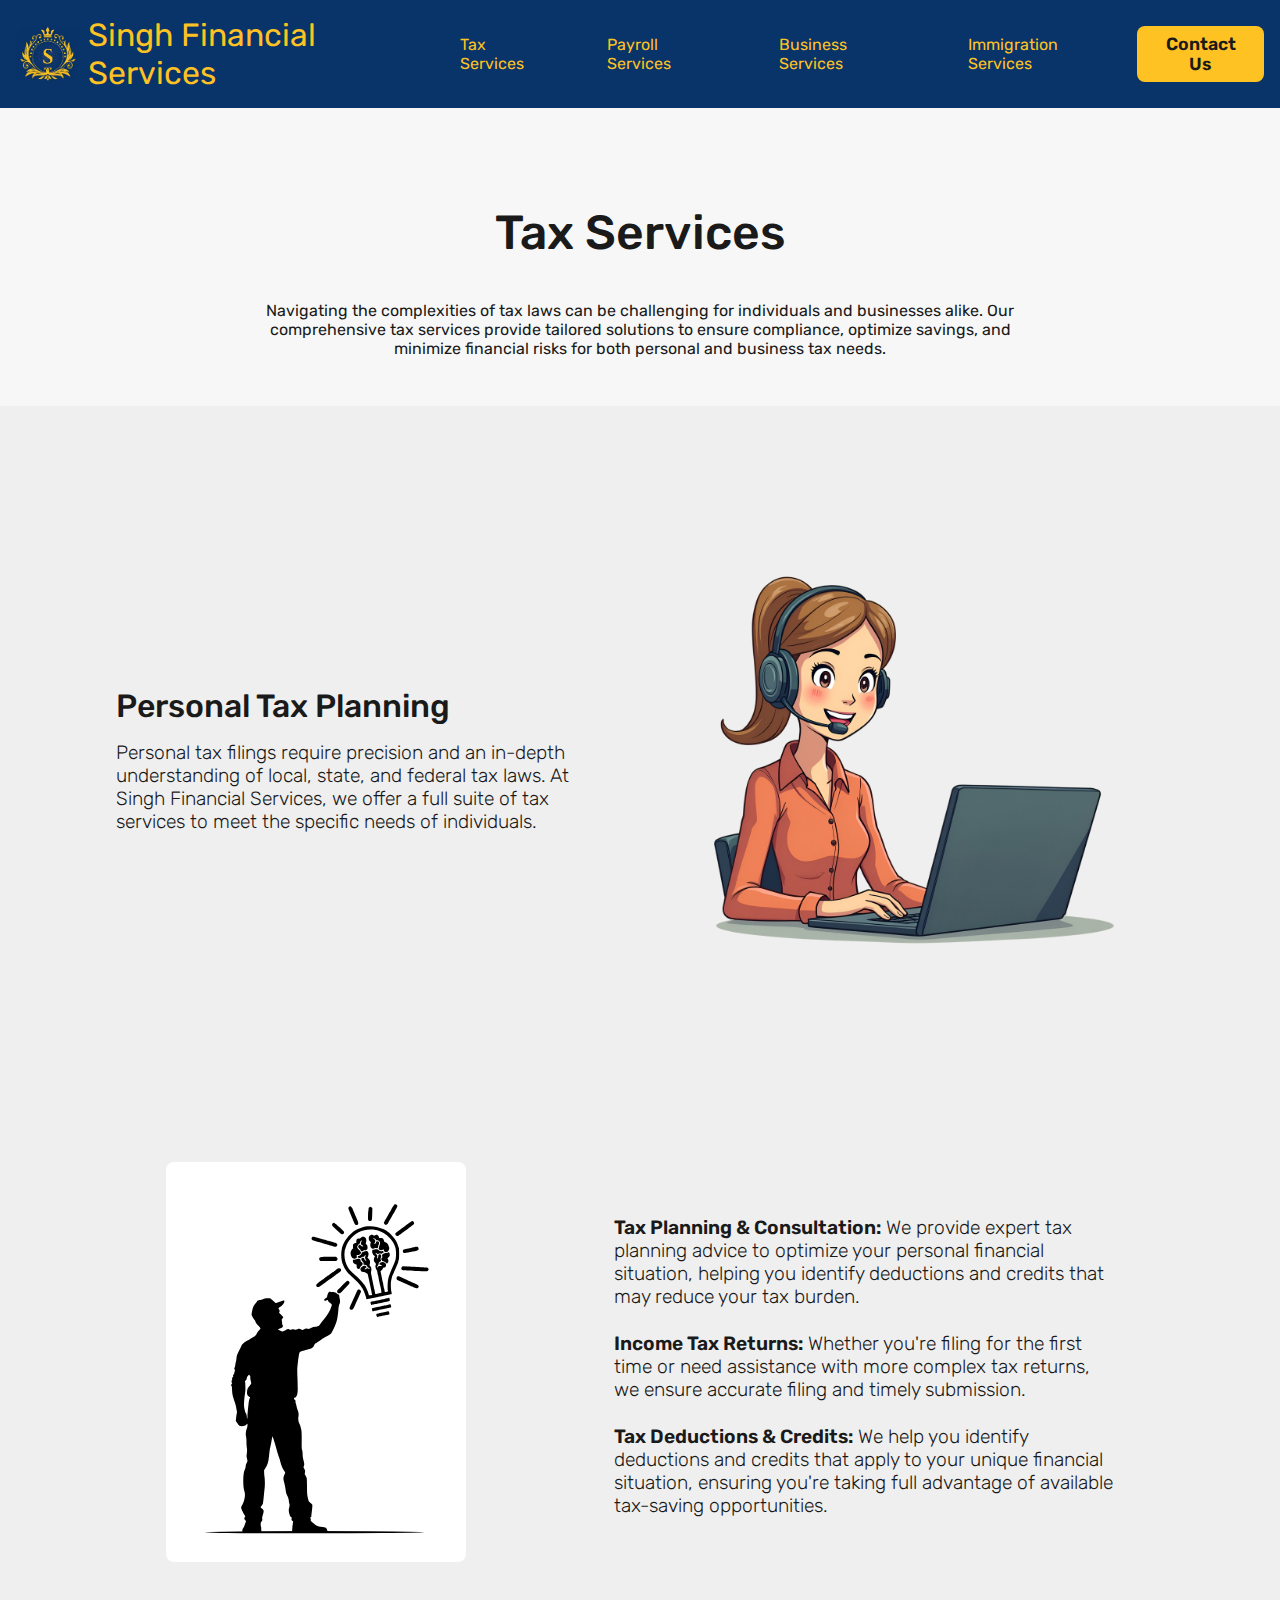
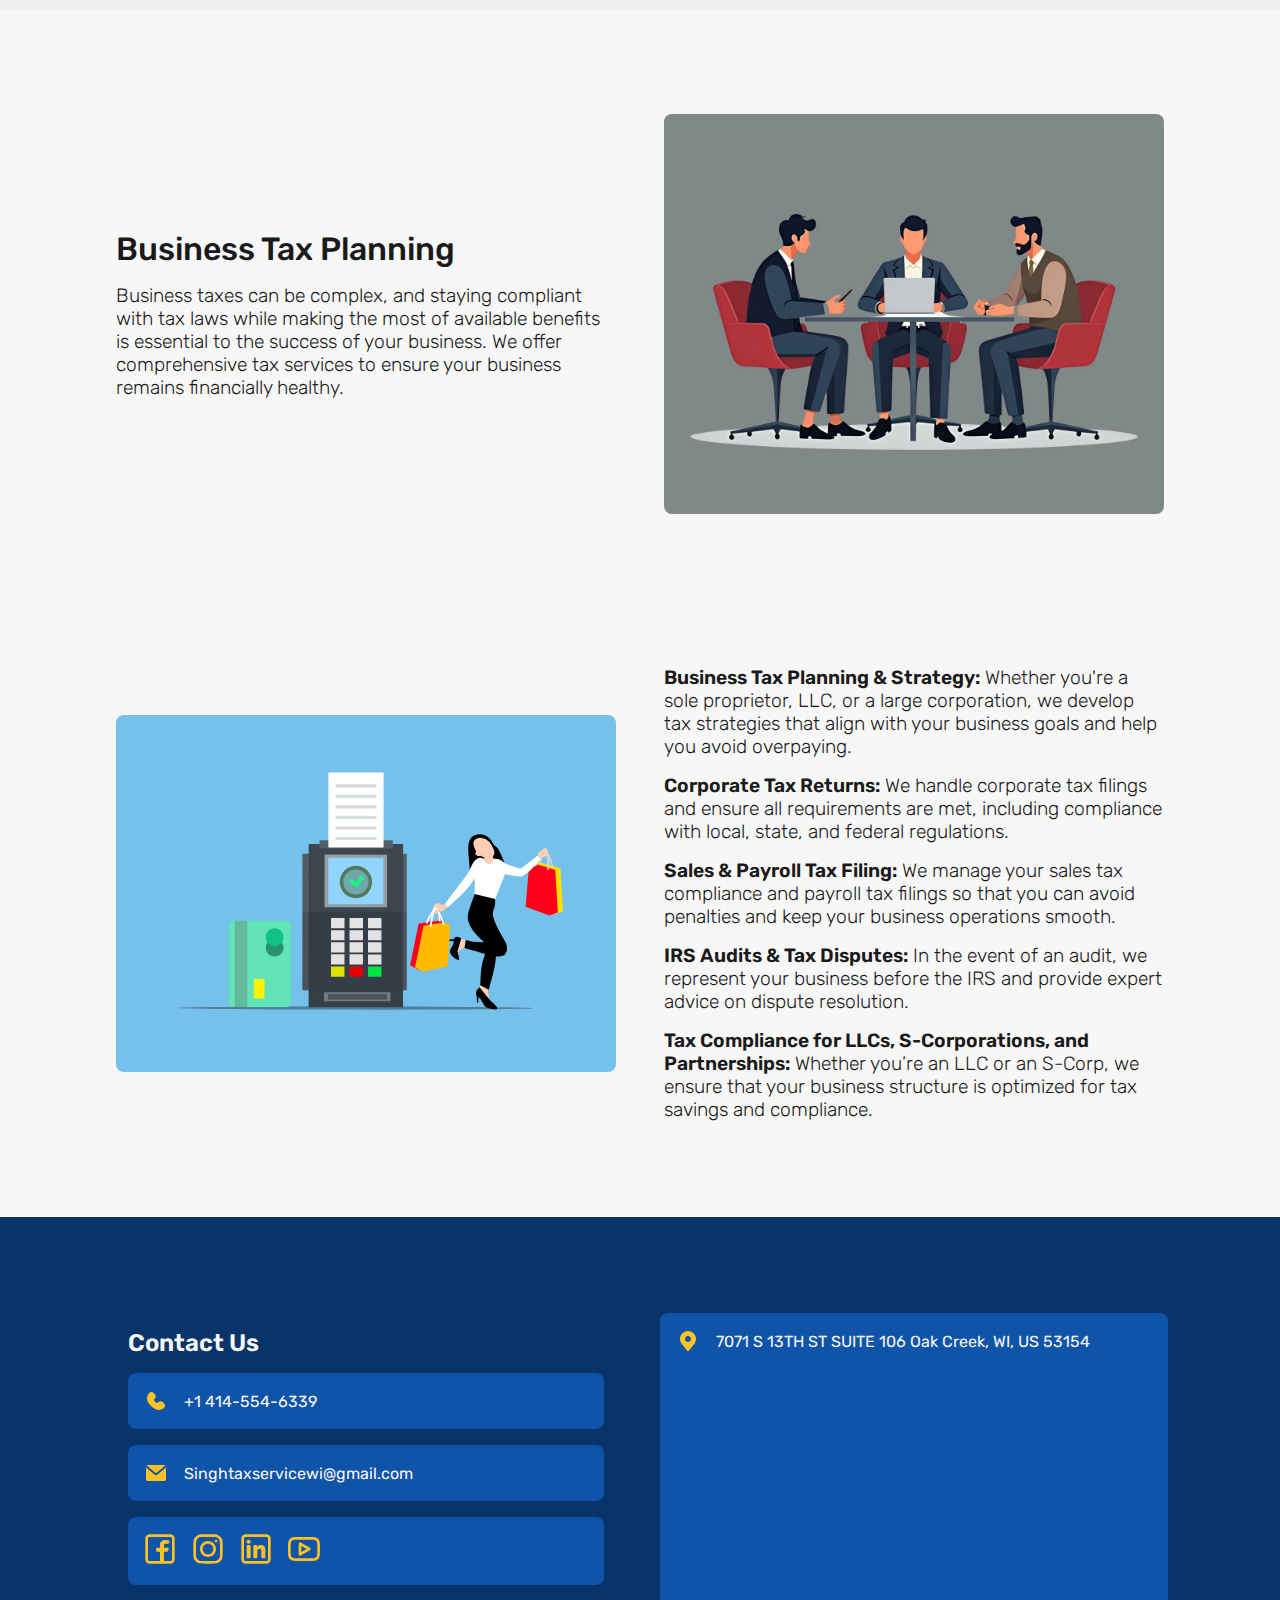
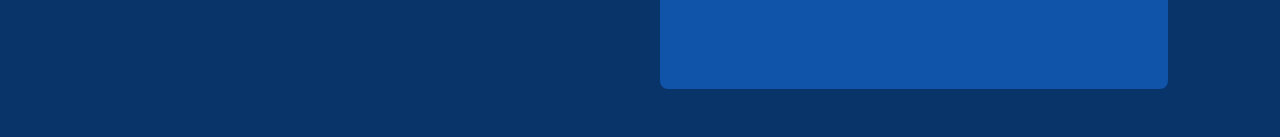
<file: taxes.html>
<!DOCTYPE html>
<html lang="en">
<head>
    <meta charset="UTF-8">
    <meta name="viewport" content="width=device-width, initial-scale=1.0">
    <link rel="stylesheet" type="text/css" href="./styles/main.css">
    <link rel="stylesheet" type="text/css" href="./styles/navbar.css">
    <link rel="stylesheet" type="text/css" href="./styles/footer.css">
    <link rel="stylesheet" type="text/css" href="./styles/taxes.css">
    <title>Tax Services</title>
</head>
<body>
    <nav class=" bg-brand-blue flex items-center justify-between p-4">
        <!-- <div class="brand flex items-center">
            <a class="flex items-center gap-2 " href="./index.html">
                <img src="./assets/images/NavbarLogo.png" alt="SFS" class="logo h-full">
                <h1 class="text-brand-yellow">Singh Financial Services</h1>
            </a>
        </div>
        <ul class="pages flex">
            <li><a href="./taxes.html">Tax Services</a></li>
            <li>
                <a href="./payroll.html">Payroll Services</a>
            </li>
            <li><a href="./business.html">Business Services</a></li>
            <li><a href="./immigration.html">Immigration Services</a></li>
        </ul> -->
        <div class="brand flex items-center desktop">
            <a class="flex items-center gap-2" href="./index.html">
                <img src="./assets/images/NavbarLogo.png" alt="SFS" class="logo h-full">
                <h1 class="text-brand-yellow">Singh Financial Services</h1>
            </a>
        </div>
        <div class="hamburger">
            <img src="./assets/images/hamburger.svg" alt="menu">
        </div>
        <ul class="pages flex">
            <li><a href="./taxes.html">Tax Services</a></li>
            <li><a href="./payroll.html">Payroll Services</a></li>
            <li><a href="./business.html">Business Services</a></li>
            <li><a href="./immigration.html">Immigration Services</a></li>
        </ul>
        <div class="contact">
            <a href="#footer"><button class="btn-primary">Contact Us</button></a>
        </div>
    </nav>
    <main class="bg-off-white">
        <section class="">
            <div class="taxes">
                <div class="title">
                    <h2>Tax Services</h2>
                </div>
                <div class="description">   
                    <p>Navigating the complexities of tax laws can be challenging for individuals and businesses alike. Our comprehensive tax services provide tailored solutions to ensure compliance, optimize savings, and minimize financial risks for both personal and business tax needs.</p>
                </div>
            </div>
        </section>
        <section class="bg-light-gray">
            <div class="personal">
                <div class="content">
                    <h3>Personal Tax Planning</h3>
                    <div class="description">   
                        <p>Personal tax filings require precision and an in-depth understanding of local, state, and federal tax laws. At Singh Financial Services, we offer a full suite of tax services to meet the specific needs of individuals.</p>
                    </div>
                </div>
                <div class="image">
                    <img src="./assets/tax-1.png" alt="taxes">
                </div>
            </div>
            <div class="personal-options">
                <div class="image">
                    <img src="./assets/tax-2.svg" alt="taxes" height="400">
                </div>
                <div class="content">
                    <div class="option">
                        <p><span class="bold">Tax Planning & Consultation:</span> We provide expert tax planning advice to optimize your personal financial situation, helping you identify deductions and credits that may reduce your tax burden.</p>
                    </div>
                    <div class="option">
                        <p><span class="bold">Income Tax Returns:</span> Whether you're filing for the first time or need assistance with more complex tax returns, we ensure accurate filing and timely submission.</p>
                    </div>
                    <div class="option">
                        <p><span class="bold">Tax Deductions & Credits:</span> We help you identify deductions and credits that apply to your unique financial situation, ensuring you're taking full advantage of available tax-saving opportunities.</span></p>
                </div>
            </div>
        </section>
        <section class="bg-off-white">
            <div class="business">
                <div class="content">
                    <h3>Business Tax Planning</h3>
                    <div class="description">
                        <p>Business taxes can be complex, and staying compliant with tax laws while making the most of available benefits is essential to the success of your business. We offer comprehensive tax services to ensure your business remains financially healthy.</p>
                    </div>
                </div>
                <div class="image">
                    <img src="./assets/tax-3.jpg" alt="taxes">
                </div>
            </div>
            <div class="business-options">
                <div class="image">
                    <img src="./assets/tax-4.svg" alt="taxes">
                </div>
                <div class="content">
                    <div class="option">
                        <p><span class="bold">Business Tax Planning & Strategy:</span> Whether you're a sole proprietor, LLC, or a large corporation, we develop tax strategies that align with your business goals and help you avoid overpaying.</span></p>
                    </div>
                    <div class="option">
                        <p><span class="bold">Corporate Tax Returns:</span> We handle corporate tax filings and ensure all requirements are met, including compliance with local, state, and federal regulations.</span></p>
                    </div>
                    <div class="option">
                        <p><span class="bold">Sales & Payroll Tax Filing:</span> We manage your sales tax compliance and payroll tax filings so that you can avoid penalties and keep your business operations smooth.</span></p>
                    </div>
                    <div class="option">
                        <p><span class="bold">IRS Audits & Tax Disputes:</span> In the event of an audit, we represent your business before the IRS and provide expert advice on dispute resolution.</span></p>
                    </div>
                    <div class="option">
                        <p><span class="bold">Tax Compliance for LLCs, S-Corporations, and Partnerships:</span> Whether you’re an LLC or an S-Corp, we ensure that your business structure is optimized for tax savings and compliance.</span></p>
                    </div>
                </div>
            </div>
        </section>
        <footer id="footer">
            <div class="footer">
                <div class="left">
                    <h3>Contact Us</h3>
                    <div class="contact-details">
                        <div class="contact-details-phone">
                            <img src="./assets/images/phone.svg" alt="">
                            <p>+1 414-554-6339</p>
                        </div>
                        <div class="contact-details-email">
                            <img src="./assets/images/email.svg" alt="">
                            <p>Singhtaxservicewi@gmail.com</p>
                        </div>
                        <div class="contact-details-social">
                            <a href="https://www.facebook.com/profile.php?id=100046954314841&mibextid=wwXIfr&rdid=v6dQt0nwb8Odt77y&share_url=https%3A%2F%2Fwww.facebook.com%2Fshare%2F1B2xrr4mcH%2F%3Fmibextid%3DwwXIfr"><img src="./assets/images/facebook.svg" alt=""></a>
                            <a href="https://www.instagram.com/singhtaxservice/"><img src="./assets/images/instagram.svg" alt=""></a>
                            <a href=""><img src="./assets/images/linkedin.svg" alt=""></a>
                            <a href=""><img src="./assets/images/youtube.svg" alt=""></a>
                        </div>
                    </div>
                </div>
                <div class="right">
                    <div class="location-details">
                        <div class="location-details-address">
                            <img src="./assets/images/location.svg" alt="">
                            <p>7071 S 13TH ST SUITE 106 Oak Creek, WI, US 53154</p>
                        </div>
                        <div class="location-details-map">
                            <iframe src="https://www.google.com/maps/embed?pb=!1m18!1m12!1m3!1d2917.9650542477143!2d-87.92473502347765!3d43.00007039442745!2m3!1f0!2f0!3f0!3m2!1i1024!2i768!4f13.1!3m3!1m2!1s0x880517586e00cb1b%3A0xc80be79d4dec7f6f!2s2454%20S%209th%20St%20A%2C%20Milwaukee%2C%20WI%2053215%2C%20USA!5e0!3m2!1sen!2sin!4v1736276022218!5m2!1sen!2sin" width="100%" height="300" style="border:0;" allowfullscreen="" loading="lazy" referrerpolicy="no-referrer-when-downgrade"></iframe>
                        </div>
                    </div>
                </div>
            </div>
        </footer>
    </main>
    <script src="./script.js"></script>
</body>
</html>
</file>
<file: styles/main.css>
/* @import url('https://fonts.googleapis.com/css2?family=Oswald:wght@200..700&display=swap'); */
@import url('https://fonts.googleapis.com/css2?family=DM+Serif+Text:ital@0;1&family=Oswald:wght@200..700&display=swap');
@import url('https://fonts.googleapis.com/css2?family=Lato:ital,wght@0,400;0,700;1,400;1,700&display=swap');
@import url('https://fonts.googleapis.com/css2?family=Unna:ital,wght@0,400;0,700;1,400;1,700&display=swap');
@import url('https://fonts.googleapis.com/css2?family=Rubik&display=swap');
@import url('https://fonts.googleapis.com/css2?family=Rubik:wght@300&display=swap');

:root{
    --primary-color: #FEC223;
    --secondary-color: #FFD766;
    --tertiary-color: #1A1A1A;
    --quaternary-color: #EFEFEF;
    --quinary-color: #F7F7F7;
    --senary-color: #093469;
    --septenary-color: #0D50A3;
    --octonary-color: #2B2B2B;
    --nonary-color: #1A1A1A;
}

*{
    margin: 0;
    padding: 0;
    box-sizing: border-box;
    font-family: 'Rubik', 'Lato', 'DM Serif Text', 'Oswald' , system-ui,sans-serif;
    scroll-behavior: smooth;
    font-weight: 400;
    color: #1A1A1A;
}
body{
    background-color: #F7F7F7;
}
/* Neutral Base Colors */
.bg-off-white {
    background-color: #F7F7F7;
}

.bg-light-gray {
    background-color: #EFEFEF;
}

.text-off-black {
    color: #1A1A1A;
}

.text-dark-gray {
    color: #2B2B2B;
}

/* Brand Colors */
.bg-brand-yellow {
    background-color: #FEC223;
}

.bg-accent-yellow {
    background-color: #FFD766;
}

.bg-brand-blue {
    background-color: #093469;
}

.bg-accent-blue {
    background-color: #0D50A3;
}

.text-brand-yellow {
    color: #FEC223;
}

.text-accent-yellow {
    color: #FFD766;
}

.text-brand-blue {
    color: #093469;
}

.text-accent-blue {
    color: #0D50A3;
}

/* Border Colors */
.border-gray {
    border-color: #A8A8A8;
}

.border-brand-yellow {
    border-color: #FEC223;
}

.border-brand-blue {
    border-color: #093469;
}

/* Background Hover */
.hover\:bg-accent-yellow:hover {
    background-color: #FFD766;
}

.hover\:bg-accent-blue:hover {
    background-color: #0D50A3;
}

/* Text Hover */
.hover\:text-accent-yellow:hover {
    color: #FFD766;
}

.hover\:text-accent-blue:hover {
    color: #0D50A3;
}

/* Ring Colors */
.ring-brand-yellow {
    outline: 2px solid #FEC223;
}

.ring-brand-blue {
    outline: 2px solid #093469;
}

/* Padding */
.p-1 {
    padding: 4px;
}

.p-2 {
    padding: 8px;
}

.p-4 {
    padding: 16px;
}

.p-6 {
    padding: 24px;
}

.p-8 {
    padding: 32px;
}

/* Margin */
.m-1 {
    margin: 4px;
}

.m-2 {
    margin: 8px;
}

.m-4 {
    margin: 16px;
}

.m-6 {
    margin: 24px;
}

.m-8 {
    margin: 32px;
}

/* Border Radius */
.rounded-sm {
    border-radius: 4px;
}

.rounded {
    border-radius: 8px;
}

.rounded-lg {
    border-radius: 12px;
}

.rounded-full {
    border-radius: 9999px;
}

/* Shadows */
.shadow-sm {
    box-shadow: 0 1px 2px rgba(0, 0, 0, 0.05);
}

.shadow {
    box-shadow: 0 1px 3px rgba(0, 0, 0, 0.1), 0 1px 2px rgba(0, 0, 0, 0.06);
}

.shadow-lg {
    box-shadow: 0 10px 15px rgba(0, 0, 0, 0.1), 0 4px 6px rgba(0, 0, 0, 0.05);
}

/* Font Weight */
.font-thin {
    font-weight: 100;
}

.font-light {
    font-weight: 300;
}

.font-normal {
    font-weight: 400;
}

.font-medium {
    font-weight: 500;
}

.font-semibold {
    font-weight: 600;
}

.font-bold {
    font-weight: 700;
}

/* Text Alignment */
.text-left {
    text-align: left;
}

.text-center {
    text-align: center;
}

.text-right {
    text-align: right;
}

/* Width */
.w-full {
    width: 100%;
}

.w-1\/2 {
    width: 50%;
}

.w-1\/3 {
    width: 33.333%;
}

.w-2\/3 {
    width: 66.666%;
}

.w-1\/4 {
    width: 25%;
}

.w-3\/4 {
    width: 75%;
}

/* Heights */
.h-full {
    height: 100%;
}

.h-screen {
    height: 100vh;
}

.h-1\/2 {
    height: 50%;
}

.h-1\/4 {
    height: 25%;
}

.h-3\/4 {
    height: 75%;
}

/* Flex Utilities */
.flex {
    display: flex;
}

.flex-row {
    flex-direction: row;
}

.flex-col {
    flex-direction: column;
}

.items-center {
    align-items: center;
}

.justify-center {
    justify-content: center;
}

.justify-between {
    justify-content: space-between;
}

/* Grid */
.grid {
    display: grid;
}

.grid-cols-1 {
    grid-template-columns: repeat(1, minmax(0, 1fr));
}

.grid-cols-2 {
    grid-template-columns: repeat(2, minmax(0, 1fr));
}

.grid-cols-3 {
    grid-template-columns: repeat(3, minmax(0, 1fr));
}

.gap-1 {
    gap: 4px;
}

.gap-2 {
    gap: 8px;
}

.gap-4 {
    gap: 16px;
}

.gap-8 {
    gap: 32px;
}

/* Positioning */
.relative {
    position: relative;
}

.absolute {
    position: absolute;
}

.fixed {
    position: fixed;
}

.sticky {
    position: sticky;
    top: 0;
}

.inset-0 {
    top: 0;
    right: 0;
    bottom: 0;
    left: 0;
}

.inset-x-0 {
    left: 0;
    right: 0;
}

.inset-y-0 {
    top: 0;
    bottom: 0;
}

.top-0 {
    top: 0;
}

.right-0 {
    right: 0;
}

.bottom-0 {
    bottom: 0;
}

.left-0 {
    left: 0;
}

/* Display */
.hidden {
    display: none;
}

.block {
    display: block;
}

.inline {
    display: inline;
}

.inline-block {
    display: inline-block;
}

.flex {
    display: flex;
}

.grid {
    display: grid;
}

/* Z-Index */
.z-0 {
    z-index: 0;
}

.z-10 {
    z-index: 10;
}

.z-20 {
    z-index: 20;
}

.z-30 {
    z-index: 30;
}

.z-50 {
    z-index: 50;
}

/* Overflow */
.overflow-auto {
    overflow: auto;
}

.overflow-hidden {
    overflow: hidden;
}

.overflow-visible {
    overflow: visible;
}

.overflow-scroll {
    overflow: scroll;
}

/* Transitions */
.transition {
    transition: all 0.3s ease-in-out;
}

.transition-colors {
    transition: color 0.3s ease-in-out, background-color 0.3s ease-in-out;
}

.transition-opacity {
    transition: opacity 0.3s ease-in-out;
}

.transition-transform {
    transition: transform 0.3s ease-in-out;
}

/* Transformations */
.scale-100 {
    transform: scale(1);
}

.scale-110 {
    transform: scale(1.1);
}

.scale-125 {
    transform: scale(1.25);
}

.rotate-0 {
    transform: rotate(0);
}

.rotate-45 {
    transform: rotate(45deg);
}

.rotate-90 {
    transform: rotate(90deg);
}

/* Animations */
.animate-spin {
    animation: spin 1s linear infinite;
}

.animate-pulse {
    animation: pulse 2s infinite;
}

.animate-bounce {
    animation: bounce 1s infinite;
}

@keyframes spin {
    from {
        transform: rotate(0);
    }
    to {
        transform: rotate(360deg);
    }
}

@keyframes pulse {
    0%, 100% {
        opacity: 1;
    }
    50% {
        opacity: 0.5;
    }
}

@keyframes bounce {
    0%, 100% {
        transform: translateY(0);
    }
    50% {
        transform: translateY(-25%);
    }
}

/* Opacity */
.opacity-0 {
    opacity: 0;
}

.opacity-50 {
    opacity: 0.5;
}

.opacity-100 {
    opacity: 1;
}

/* Width and Height */
.min-w-0 {
    min-width: 0;
}

.min-w-full {
    min-width: 100%;
}

.max-w-sm {
    max-width: 24rem; /* 384px */
}

.max-w-lg {
    max-width: 48rem; /* 768px */
}

.h-0 {
    height: 0;
}

.h-auto {
    height: auto;
}

/* Spacing for Responsive Design */
@media (min-width: 640px) {
    .sm\:p-4 {
        padding: 16px;
    }

    .sm\:m-4 {
        margin: 16px;
    }

    .sm\:text-center {
        text-align: center;
    }
}

@media (min-width: 768px) {
    .md\:p-6 {
        padding: 24px;
    }

    .md\:m-6 {
        margin: 24px;
    }

    .md\:text-right {
        text-align: right;
    }
}

@media (min-width: 1024px) {
    .lg\:p-8 {
        padding: 32px;
    }

    .lg\:m-8 {
        margin: 32px;
    }

    .lg\:text-left {
        text-align: left;
    }
}

@media (min-width: 1280px) {
    .xl\:p-10 {
        padding: 40px;
    }

    .xl\:m-10 {
        margin: 40px;
    }

    .xl\:text-justify {
        text-align: justify;
    }
}

/* Flexbox Utilities */
.flex-wrap {
    flex-wrap: wrap;
}

.flex-nowrap {
    flex-wrap: nowrap;
}

.justify-start {
    justify-content: flex-start;
}

.justify-end {
    justify-content: flex-end;
}

.align-baseline {
    align-items: baseline;
}

.align-stretch {
    align-items: stretch;
}

/* Cursor */
.cursor-pointer {
    cursor: pointer;
}

.cursor-default {
    cursor: default;
}

.cursor-not-allowed {
    cursor: not-allowed;
}

/* Line-Height */
.leading-none {
    line-height: 1;
}

.leading-tight {
    line-height: 1.25;
}

.leading-snug {
    line-height: 1.375;
}

.leading-normal {
    line-height: 1.5;
}

.leading-loose {
    line-height: 2;
}

/* Primary Button */
.btn-primary {
    background-color: #FEC223;
    color: #1A1A1A;
    cursor: pointer;
    font-weight: 600;
    border-radius: 8px;
    padding: 8px 16px;
    border: none;
    outline: none;
    font-size: 1.1rem;
    transition: background-color 0.2s ease-in-out;
}

.btn-primary:hover {
    background-color: #FFD766;
}

/* Secondary Button */
.btn-secondary {
    background-color: #093469;
    color: #F7F7F7;
    cursor: pointer;
    font-weight: 600;
    border-radius: 8px;
    padding: 8px 16px;
    border: none;
    outline: none;
    font-size: 1.1rem;
    transition: background-color 0.2s ease-in-out;
}

.btn-secondary:hover {
    background-color: #0D50A3;
}

/* Outline Button */
.btn-outline {
    border: 2px solid #093469;
    color: #093469;    
    transition: background-color 0.3s ease-in-out, color 0.3s ease-in-out;
    border-radius: 8px;
    padding: 8px 16px;
    font-size: 1.1rem;
    cursor: pointer;
    
}

.btn-outline:hover {
    background-color: #093469;
    color: #F7F7F7;
}

/* Disabled Button */
.btn-disabled {
    background-color: #EFEFEF;
    color: #2B2B2B;
    font-weight: 500;
    border-radius: 8px;
    padding: 8px 16px;
    cursor: not-allowed;
    opacity: 0.5;
}

/* Icon Button */
.btn-icon {
    background-color: #FEC223;
    color: #1A1A1A;
    font-weight: 600;
    border-radius: 9999px;
    padding: 8px;
    transition: background-color 0.3s ease-in-out;
}

.btn-icon:hover {
    background-color: #FFD766;
}

/* Small Button */
.btn-small {
    background-color: #FEC223;
    color: #1A1A1A;
    font-weight: 500;
    border-radius: 8px;
    padding: 4px 8px;
    font-size: 14px;
    transition: background-color 0.3s ease-in-out;
}

.btn-small:hover {
    background-color: #FFD766;
}

/* Large Button */
.btn-large {
    background-color: #FEC223;
    color: #1A1A1A;
    font-weight: 500;
    border-radius: 8px;
    padding: 16px 24px;
    font-size: 18px;
    transition: background-color 0.3s ease-in-out;
}

.btn-large:hover {
    background-color: #FFD766;
}

.input-primary {
    width: 100%;
    padding: 8px 12px;
    border: 2px solid #A8A8A8;
    border-radius: 8px;
    font-size: 16px;
    transition: border-color 0.3s ease-in-out;
}

.input-primary:focus {
    border-color: #FEC223;
    outline: none;
}
</file>
<file: styles/navbar.css>
/* nav .logo{
    width:  4rem;
}
.brand a{
    text-decoration: none;
}
.pages{
    list-style-type: none;
    gap: 1.5rem;
    
}
.pages li{
    cursor: pointer;
    padding: 8px 16px;
    border-radius: 8px;
    transition: all 0.2s ease-in-out;

}
.pages li a{
    text-decoration: none;
    color: #FEC223;
}
.pages li:hover{
    background-color: rgb(254, 194, 35, 0.3);
    color: rgb(254, 194, 35);
}
.pages li:hover a{
    color: #1A1A1A;
    color: rgb(254, 194, 35);
}

.dropdown{
    display: none;
    position: absolute;
    background-color: #FEC223;
    min-width: 160px;
    box-shadow: 0px 8px 16px 0px rgba(0,0,0,0.2);
    padding: 12px 16px;
    z-index: 1;
    border-radius: 8px;
    margin-top: 8px;
    margin-left: -16px;
    list-style-type: none;
    gap: 0.5rem;
}
nav ul li:hover .dropdown{
    display: block;
    transition: all 0.2s ease-in-out;
} */



/* General Styling */
nav {
    display: flex;
    justify-content: space-between;
    align-items: center;
    padding: 1rem;
    background-color: #1A1A1A;
    color: #FEC223;
}

.brand {
    display: flex;
    align-items: center;
}
.brand a {
    text-decoration: none;
}
.hamburger {
    display: none;
    cursor: pointer;
}

.hamburger img {
    width: 2rem;
}

.pages {
    display: flex;
    list-style-type: none;
    gap: 1.5rem;
}

.contact {
    display: block;
}

.pages li {
    cursor: pointer;
    padding: 8px 16px;
    border-radius: 8px;
    transition: all 0.2s ease-in-out;
}

.pages li a {
    text-decoration: none;
    color: #FEC223;
}

.pages li:hover {
    background-color: rgba(254, 194, 35, 0.3);
    color: rgb(254, 194, 35);
}

.pages li:hover a {
    color: #1A1A1A;
    color: rgb(254, 194, 35);
}

/* Dropdown */
.dropdown {
    display: none;
    position: absolute;
    background-color: #FEC223;
    min-width: 160px;
    box-shadow: 0px 8px 16px 0px rgba(0, 0, 0, 0.2);
    padding: 12px 16px;
    z-index: 1;
    border-radius: 8px;
    margin-top: 8px;
    margin-left: -16px;
    list-style-type: none;
    gap: 0.5rem;
}

nav ul li:hover .dropdown {
    display: block;
    transition: all 0.2s ease-in-out;
}

nav .logo{
    width:  4rem;
}
/* Responsive Styling */
@media (max-width: 792px) {
    .pages {
        display: none;
        flex-direction: column;
        position: absolute;
        top: 86px;
        right: 0;
        background-color: rgb(9, 52, 105);
        width: 100%;
        box-shadow: 0px 4px 6px rgba(0, 0, 0, 0.1);
        padding: 1rem;
    }

    .pages.active {
        display: flex;
    }

    .pages li {
        padding: 1rem;
        text-align: center;
    }

    .contact {
        display: none;
    }

    .hamburger {
        display: block;
    }
}
</file>
<file: styles/footer.css>
footer{
    background-color: #093469;
}

.footer{
    max-width: calc(100% - 8rem);    
    margin: 0 auto;
    padding: 3rem;
    padding-top: 6rem;
    display: grid;
    grid-template-columns: 1fr 1fr;
    gap: 2.5rem;
    color: #f7f7f7;
    width: 100%;
    margin-top: 3rem;
}

.footer p, .footer h3{
    color: #f7f7f7;    
}

.left{
    display: flex;
    flex-direction: column;    
    padding: 1rem;
}

.left h3{
    font-size: 1.5rem;
    font-weight: 600;
    margin-bottom: 1rem;
}

.left .contact-details{
    display: flex;
    flex-direction: column;
    gap: 1rem;
}

.left .contact-details-phone, .left .contact-details-email, .left .contact-details-social{
    display: flex;
    gap: 1rem;
    padding: 1rem;
    border-radius: 8px;
    background-color: #0F54A9;
    align-items: center;
    cursor: pointer;
}

.contact-details-social img{
    width: 2rem;
    height: 2rem;
}

.right{
    display: flex;
    flex-direction: column;
    padding: 1rem;
    margin-inline: auto;
    background-color: #0F54A9;
    border-radius: 8px;
    width: 100%;
    height: 100%;
}

.right .location-details{
    display: flex;  
    flex-direction: column;
    gap: 1rem;
    border-radius: 8px;
    background-color: #0F54A9;
    cursor: pointer;
    width: 100%;
    height: 100%;
}

.right .location-details-address{
    display: flex;
    gap: 1rem;
    align-items: center;
    cursor: pointer;
}


@media (max-width: 768px) {
    .footer{
        grid-template-columns: 1fr;
        max-width: 100%;
        padding: 1rem;
        padding-top: 3rem;
    }
}
</file>
<file: styles/home.css>
main{
    height: calc(100vh - 4rem);
}
.hero{
    max-width: calc(100% - 8rem);    
    margin: 0 auto;
    padding: 3rem;
    padding-top: 6rem;
    display: flex;
    justify-content: space-between;
    align-items: center;
    flex-wrap: wrap;
    gap: 2.5rem;
}

.hero-container{
    display: flex;
    flex-direction: column;    
    justify-content: center;
    align-items: flex-start;
    gap: 1rem;
    max-width: 500px;
    margin-top: .5rem;
    margin-inline: auto;
}

.hero-container h2{
    font-size: 3rem;
    font-weight: 500;
}

.hero-container h2 span{
    font-weight: 600;
}

.hero-container h3{
    font-size: 1.3rem;
    color: #4E4E4E;
    font-weight: 500;
}

.hero-image{
    display: flex;
    justify-content: center;
    align-items: center;
    margin-top: .5rem;
    margin-inline: auto;
}

.hero-image img{
    max-width: 500px;
    width: calc(100% -4rem);
    border-radius: 8px;
}

@media (max-width: 768px) {
    .hero{
        max-width: 100%;
        padding: 2rem;
        padding-top: 3rem;
        padding-bottom: 3rem;
    }
    .hero-image img{
        width: 100%;
    }
}


/* services */
.services {
    max-width: calc(100% - 8rem);
    margin: 0 auto;
    padding: 3rem;
    padding-top: 6rem;
}

.services .title h2 {
    text-align: center;
    font-size: 3rem;
    font-weight: 500;
    margin-bottom: 2rem;
}

.allServices {
    /* display: grid;
    grid-template-columns: 1fr 1fr; */
    display: flex;
    flex-wrap: wrap;
    justify-content: center;
    align-items: flex-start;
    gap: 1rem;
    margin-top: 4rem;
}

.service {
    background-color: #F7F7F7;
    border-radius: 8px;
    padding: 1rem;
    text-align: center;
    display: flex  ;
    flex-direction: column;
    justify-content: space-between;
    /* align-items: center; */
    gap: 1rem;
    height: 20rem;
    min-width: 19rem;
    
}

.service .title h3 {
    font-size: 1.5rem;
    font-weight: 600;
    margin-bottom: 1rem;
}
.service .description .point{
    display: flex;
    align-items: center;
    gap: 0.75rem;
}
.service .description p {
    font-size: 1rem;
    margin: 0.5rem 0;
    color: #4E4E4E;
}

.service img {
    width: 20px;
    height: 20px;
    vertical-align: middle;
}

@media (max-width: 768px) {
    .services{
        padding-left: 0;
        padding-right: 0;
    }
    .service .description .point{
        gap: 0.5rem;
    }
    .service .description .point p{
        white-space: nowrap;
    }
}


/* About Us */

.aboutUs{
    max-width: calc(100% - 8rem);
    margin: 0 auto;
    padding: 3rem;
    padding-top: 6rem;
    display: flex;
    flex-direction: column;
    align-items: center;
}

.aboutUs .title h2{
    text-align: center;
    font-size: 3rem;
    font-weight: 500;
}

.aboutUs .description{
    display: flex;    
    flex-wrap: wrap;
    gap: 2rem;
    margin-top: 3rem;
    margin-inline: auto;
}
.aboutUs .description .points{
    max-width: 700px;
}
.aboutUs .description .points p{
    font-size: 1.2rem;
    font-weight: 300;
    margin-top: 1rem;
    /* text-align: justify;     */
}

.aboutUs .description .statements{
    display: flex;
    flex-direction: column;
    gap: 1rem;

}

.aboutUs .description .statements .statement{
    display: flex;
    flex-direction: column;
    padding: 1rem;
    border-radius: 8px;
    background-color: rgb(9, 52, 105, 0.1);
    gap: 1rem;
    max-width: 500px;
    margin-top: .5rem;
    margin-inline: auto;
}

.aboutUs .description .statements .statement h5{
    font-size: 1.2rem;
    font-weight: 500;
}

.aboutUs .description .statements .statement p{
    font-size: 1rem;
    font-weight: 300;
}

@media (max-width: 768px) {
    .aboutUs{
        max-width: 100%;
        padding: 2rem;
        padding-top: 3rem;
        padding-bottom: 3rem;
    }
}
</file>
<file: styles/business.css>
main {
    height: calc(100vh - 4rem);
}

/* General styles for the Business section */
.business {
    max-width: calc(100% - 8rem);
    margin: 0 auto;
    padding: 3rem;
    padding-top: 6rem;
    display: flex;
    flex-direction: column;
    align-items: center;
    gap: 2.5rem;
}

.business .title h2 {
    font-size: 3rem;
    font-weight: 500;
}

.business .description {
    max-width: 800px;
    margin-inline: auto;
    /* font-size: 1.2rem; */
    font-weight: 300;
    text-align: center;
}

/* Shared styles for Accounting, Incorporation, Payroll, and Consulting */
.personal, .business {
    max-width: calc(100% - 8rem);
    margin: 0 auto;
    padding: 3rem;
    padding-top: 6rem;
    display: flex;
    flex-wrap: wrap;
    gap: 2.5rem;
}

.personal .content, .business .content {
    display: flex;
    flex-direction: column;
    justify-content: center;
    align-items: flex-start;
    gap: 1rem;
    max-width: 500px;
    margin-top: .5rem;
    margin-inline: auto;
}

.personal .content h3, .business .content h3 {
    font-size: 2rem;
    font-weight: 500;
}

.personal .content ul, .business .content ul {
    list-style-type: none;
    padding: 0;
    font-size: 1.2rem;
    font-weight: 300;
}

.personal .content ul li, .business .content ul li {
    margin-bottom: 1rem;
}

.personal .image, .business .image {
    display: flex;
    justify-content: center;
    align-items: center;
    max-width: 500px;
    margin-top: .5rem;
    margin-inline: auto;
}

.personal .image img, .business .image img {
    width: 100%;
}

/* Section-specific styles */

/* Business Incorporation */
.personal-options {
    max-width: calc(100% - 8rem);
    margin: 0 auto;
    padding: 3rem;
    display: flex;
    flex-wrap: wrap;
    gap: 2.5rem;
}

.personal-options .content {
    display: flex;
    flex-direction: column;
    justify-content: center;
    align-items: flex-start;
    gap: 1rem;
    max-width: 500px;
    margin-top: .5rem;
    margin-inline: auto;
}

.personal-options .content h3 {
    font-size: 2rem;
    font-weight: 500;
}

.personal-options .content ul {
    list-style-type: none;
    padding: 0;
    font-size: 1.2rem;
    font-weight: 300;
}

.personal-options .content ul li {
    margin-bottom: 1rem;
}

.personal-options .image {
    display: flex;
    justify-content: center;
    align-items: center;
    max-width: 500px;
    margin-top: .5rem;
    margin-inline: auto;
}

.personal-options .image img {
    width: 100%;
}

/* Payroll Solutions */
.business-options {
    max-width: calc(100% - 8rem);
    margin: 0 auto;
    padding: 3rem;
    display: flex;
    flex-wrap: wrap;
    gap: 2.5rem;
}

.business-options .content {
    display: flex;
    flex-direction: column;
    justify-content: center;
    align-items: flex-start;
    gap: 1rem;
    max-width: 500px;
    margin-top: .5rem;
    margin-inline: auto;
}

.business-options .content h3 {
    font-size: 2rem;
    font-weight: 500;
}

.business-options .content ul {
    list-style-type: none;
    padding: 0;
    font-size: 1.2rem;
    font-weight: 300;
}

.business-options .content ul li {
    margin-bottom: 1rem;
}

.business-options .image {
    display: flex;
    justify-content: center;
    align-items: center;
    max-width: 500px;
    margin-top: .5rem;
    margin-inline: auto;
}

.business-options .image img {
    width: 100%;
}

/* Business Consulting */
.consulting {
    max-width: calc(100% - 8rem);
    margin: 0 auto;
    padding: 3rem;
    display: flex;
    flex-wrap: wrap;
    gap: 2.5rem;
}

.consulting .content {
    display: flex;
    flex-direction: column;
    justify-content: center;
    align-items: flex-start;
    gap: 1rem;
    max-width: 500px;
    margin-top: .5rem;
    margin-inline: auto;
}

.consulting .content h3 {
    font-size: 2rem;
    font-weight: 500;
}

.consulting .content ul {
    list-style-type: none;
    padding: 0;
    font-size: 1.2rem;
    font-weight: 300;
}

.consulting .content ul li {
    margin-bottom: 1rem;
}

.consulting .image {
    display: flex;
    justify-content: center;
    align-items: center;
    max-width: 500px;
    margin-top: .5rem;
    margin-inline: auto;
}

.consulting .image img {
    width: 100%;
}

/* Bold Text */
.bold {
    font-weight: 600;
}


@media screen and (max-width: 768px) {
    .business{
        max-width: 100%;
        padding: 1rem;
        padding-top: 3rem;
        padding-bottom: 3rem;
    }
    .business .title h2{
        font-size: 2rem;
    }
    .business .description p{
        font-weight: 300;
    }
     .personal, .personal-options, .business-options, .consulting {
        max-width: 100%;
        padding: 2rem;
        padding-top: 3rem;
        padding-bottom: 3rem;
    }
    .personal-options, .business-options, .consulting {
        flex-direction: column;
    }
    .personal,.consulting{
        flex-direction: column-reverse;
    }
}

img{
    border-radius: 8px;
}
</file>
<file: styles/immigration.css>
main {
    height: calc(100vh - 4rem);
}

.immigration {
    max-width: calc(100% - 8rem);
    margin: 0 auto;
    padding: 3rem;
    padding-top: 6rem;
    display: flex;
    flex-direction: column;
    align-items: center;
    flex-wrap: wrap;
    gap: 2.5rem;
}

.immigration .title h2 {
    font-size: 3rem;
    font-weight: 500;
}

.immigration .description {
    text-align: center;
    max-width: 800px;
    margin-inline: auto;
}

.personal, .business {
    max-width: calc(100% - 8rem);
    margin: 0 auto;
    padding: 3rem;
    padding-top: 6rem;
    display: flex;
    gap: 2.5rem;
}

.personal .content, .business .content {
    display: flex;
    flex-direction: column;
    justify-content: center;
    align-items: flex-start;
    gap: 1rem;
    max-width: 500px;
    margin-top: .5rem;
    margin-inline: auto;
}

.personal .content h3, .business .content h3 {
    font-size: 2rem;
    font-weight: 500;
}

.personal .content p, .business .content p {
    font-size: 1.2rem;
    font-weight: 300;
}

.personal .image, .business .image {
    display: flex;
    justify-content: center;
    align-items: center;
    gap: 1rem;
    max-width: 500px;
    margin-top: .5rem;
    margin-inline: auto;
}

.personal .image img, .business .image img {
    width: 100%;
}

.personal-options, .business-options {
    max-width: calc(100% - 8rem);
    margin: 0 auto;
    padding: 3rem;
    padding-top: 6rem;
    display: flex;
    gap: 2.5rem;
}

.personal-options .content, .business-options .content {
    display: flex;
    flex-direction: column;
    justify-content: center;
    align-items: flex-start;
    gap: 1rem;
    max-width: 500px;
    margin-top: .5rem;
    margin-inline: auto;
}

.personal-options .content h3, .business-options .content h3 {
    font-size: 2rem;
    font-weight: 500;
}

.personal-options .content p, .business-options .content p {
    font-size: 1.2rem;
    font-weight: 300;
}

.personal-options .image, .business-options .image {
    display: flex;
    justify-content: center;
    align-items: center;
    gap: 1rem;
    max-width: 500px;
    margin-top: .5rem;
    margin-inline: auto;
}

.personal-options .image img, .business-options .image img {
    width: 100%;
}

.personal-options .option, .business-options .option {
    display: flex;
    flex-direction: column;
    justify-content: center;
    align-items: flex-start;
    gap: 1rem;
    max-width: 500px;
    margin-top: .5rem;
    margin-inline: auto;
}

.personal-options .option p, .business-options .option p {
    font-size: 1.2rem;
    font-weight: 300;
}

.bold {
    font-weight: 600;
}


@media screen and (max-width: 768px) {
    .immigration{
        max-width: 100%;
        padding: 1rem;
        padding-top: 3rem;
        padding-bottom: 3rem;
    }
    .immigration .title h2{
        font-size: 2rem;
        
    }
    .immigration .description p{
        font-weight: 300;
    }
    .personal, .business {
        flex-direction: column;
        max-width: 100%;
        padding: 2rem;
        padding-top: 3rem;
        padding-bottom: 3rem;
    }
    .personal-options, .business-options {
        flex-direction: column-reverse;
        max-width: 100%;
        padding: 2rem;        
        padding-top: 3rem;
        padding-bottom: 3rem;
    }
}

img{
    border-radius: 8px;
}
</file>
<file: styles/payroll.css>
main{
    height: calc(100vh - 4rem);
}

.payroll{
    max-width: calc(100% - 8rem);    
    margin: 0 auto;
    padding: 3rem;
    padding-top: 6rem;
    display: flex;
    flex-direction: column;
    align-items: center;
    flex-wrap: wrap;
    gap: 2.5rem;
}

.payroll .title h2{
    font-size: 3rem;
    font-weight: 500;
}

.payroll .description{
    text-align: center;
    max-width: 800px;
    margin-inline: auto;
}

.service {
    max-width: calc(100% - 8rem);    
    margin: 0 auto;
    padding: 3rem;
    padding-top: 6rem;
    display: flex; 
    flex-wrap: wrap;   
    gap: 2.5rem;
}

.service .content {
    display: flex;
    flex-direction: column;
    justify-content: center;
    align-items: flex-start;
    gap: 1rem;
    max-width: 500px;
    margin-top: .5rem;
    margin-inline: auto;
}

.service .content .title h3 {
    font-size: 2rem;
    font-weight: 500;
}

.service .content .description p{
    font-size: 1.2rem;
    font-weight: 300;
}

.service .image {
    display: flex;
    justify-content: center;
    align-items: center;
    gap: 1rem;
    max-width: 500px;
    margin-top: .5rem;    
    margin-inline: auto;
}

.service .image img {
    width: 100%;
}

.service.img-left {
    flex-direction: row;
}

.service.img-right {
    flex-direction: row-reverse;
}


@media screen and (max-width: 768px) {
    .payroll{
        max-width: 100%;
        padding: 1rem;
        padding-top: 3rem;
        padding-bottom: 3rem;
    }
    .payroll .title h2{
        font-size: 2rem;
    }
    .payroll .description p{
        font-weight: 300;
    }
    .service{
        max-width: 100%;
        padding: 2rem;
        padding-top: 3rem;
        padding-bottom: 3rem;
    }
}

img{
    border-radius: 8px;
}
</file>
<file: styles/taxes.css>
main{
    height: calc(100vh - 4rem);
}

.taxes{
    max-width: calc(100% - 8rem);    
    margin: 0 auto;
    padding: 3rem;
    padding-top: 6rem;
    display: flex;
    flex-direction: column;
    align-items: center;
    flex-wrap: wrap;
    gap: 2.5rem;
}

.taxes .title h2{
    font-size: 3rem;
    font-weight: 500;
}

.taxes .description{
    text-align: center;
    max-width: 800px;
    margin-inline: auto;
}

.personal{
    max-width: calc(100% - 8rem);    
    margin: 0 auto;
    padding: 3rem;
    padding-top: 6rem;
    display: flex;
    gap: 2.5rem;
}

.personal .content{
    display: flex;
    flex-direction: column;    
    justify-content: center;
    align-items: flex-start;
    gap: 1rem;
    max-width: 500px;
    margin-top: .5rem;
    margin-inline: auto;
}

.personal .content h3{
    font-size: 2rem;
    font-weight: 500;
}

.personal .content p{
    font-size: 1.2rem;
    font-weight: 300;
}

.personal .image{
    display: flex;
    justify-content: center;
    align-items: center;
    gap: 1rem;
    max-width: 500px;
    margin-top: .5rem;
    margin-inline: auto;
}

.personal .image img{
    width: 100%;
}

.personal-options{
    max-width: calc(100% - 8rem);    
    margin: 0 auto;
    padding: 3rem;
    padding-top: 6rem;
    display: flex;
    gap: 2.5rem;
}

.personal-options .content{
    display: flex;
    flex-direction: column;
    justify-content: center;
    align-items: flex-start;
    gap: 1rem;
    max-width: 500px;
    margin-top: .5rem;
    margin-inline: auto;
}

.personal-options .content h3{
    font-size: 2rem;
    font-weight: 500;
}

.personal-options .content p{
    font-size: 1.2rem;
    font-weight: 300;
}

.personal-options .image{
    display: flex;
    justify-content: center;
    align-items: center;
    gap: 1rem;
    max-width: 500px;
    margin-top: .5rem;
    margin-inline: auto;
}

.personal-options .image img{
    width: 100%;
}

.personal-options .option{
    display: flex;
    flex-direction: column;
    justify-content: center;
    align-items: flex-start;
    gap: 1rem;
    max-width: 500px;
    margin-top: .5rem;
    margin-inline: auto;
}

.personal-options .option h4{
    font-size: 1.5rem;
    font-weight: 500;
}

.personal-options .option p{
    font-size: 1.2rem;
    font-weight: 300;
}

.bold{

    font-weight: 600;
}

.business{
    max-width: calc(100% - 8rem);
    margin: 0 auto;
    padding: 3rem;
    padding-top: 6rem;
    display: flex;
    gap: 2.5rem;
}

.business .content{
    display: flex;
    flex-direction: column;
    justify-content: center;
    align-items: flex-start;
    gap: 1rem;
    max-width: 500px;
    margin-top: .5rem;
    margin-inline: auto;
}

.business .content h3{
    font-size: 2rem;
    font-weight: 500;
}

.business .content p{
    font-size: 1.2rem;
    font-weight: 300;
}

.business .image{
    display: flex;
    justify-content: center;
    align-items: center;
    gap: 1rem;
    max-width: 500px;
    margin-top: .5rem;    
    margin-inline: auto;
}            

.business .image img{    
    width: 100%;
}        

.business-options{    
    max-width: calc(100% - 8rem);    
    margin: 0 auto;
    padding: 3rem;
    padding-top: 6rem;
    display: flex;
    gap: 2.5rem;
}            

.business-options .content{    
    display: flex;
    flex-direction: column;
    justify-content: center;
    align-items: flex-start;
    gap: 1rem;
    max-width: 500px;
    margin-top: .5rem;
    margin-inline: auto;
}            

.business-options .content h3{    
    font-size: 2rem;
    font-weight: 500;
}            

.business-options .content p{    
    font-size: 1.2rem;
    font-weight: 300;
}            

.business-options .image{        
    display: flex;
    justify-content: center;
    align-items: center;
    gap: 1rem;
    max-width: 500px;
    margin-top: .5rem;    
    margin-inline: auto;
}            

.business-options .image img{        
    width: 100%;
}   


@media screen and (max-width: 768px) {
    .taxes{
        max-width: 100%;
        padding: 1rem;
        padding-top: 3rem;
        padding-bottom: 3rem;
    }
    .taxes .title h2{
        font-size: 2rem;
    }
    .taxes .description p{
        font-weight: 300;
    }
    .personal{
        flex-direction: column-reverse;
        max-width: 100%;
        padding: 2rem;
        padding-top: 3rem;
        padding-bottom: 3rem;
    }
    .business{
        flex-direction: column-reverse;
        max-width: 100%;
        padding: 2rem;
        padding-top: 3rem;
        padding-bottom: 3rem;
    }
    .personal-options{
        flex-direction: column;
        max-width: 100%;
        padding: 2rem;
        padding-top: 3rem;
        padding-bottom: 3rem;
    }
    .business-options{
        flex-direction: column;
        max-width: 100%;
        padding: 2rem;
        padding-top: 3rem;
        padding-bottom: 3rem;
    }
}

img{
    border-radius: 8px;
}
</file>
